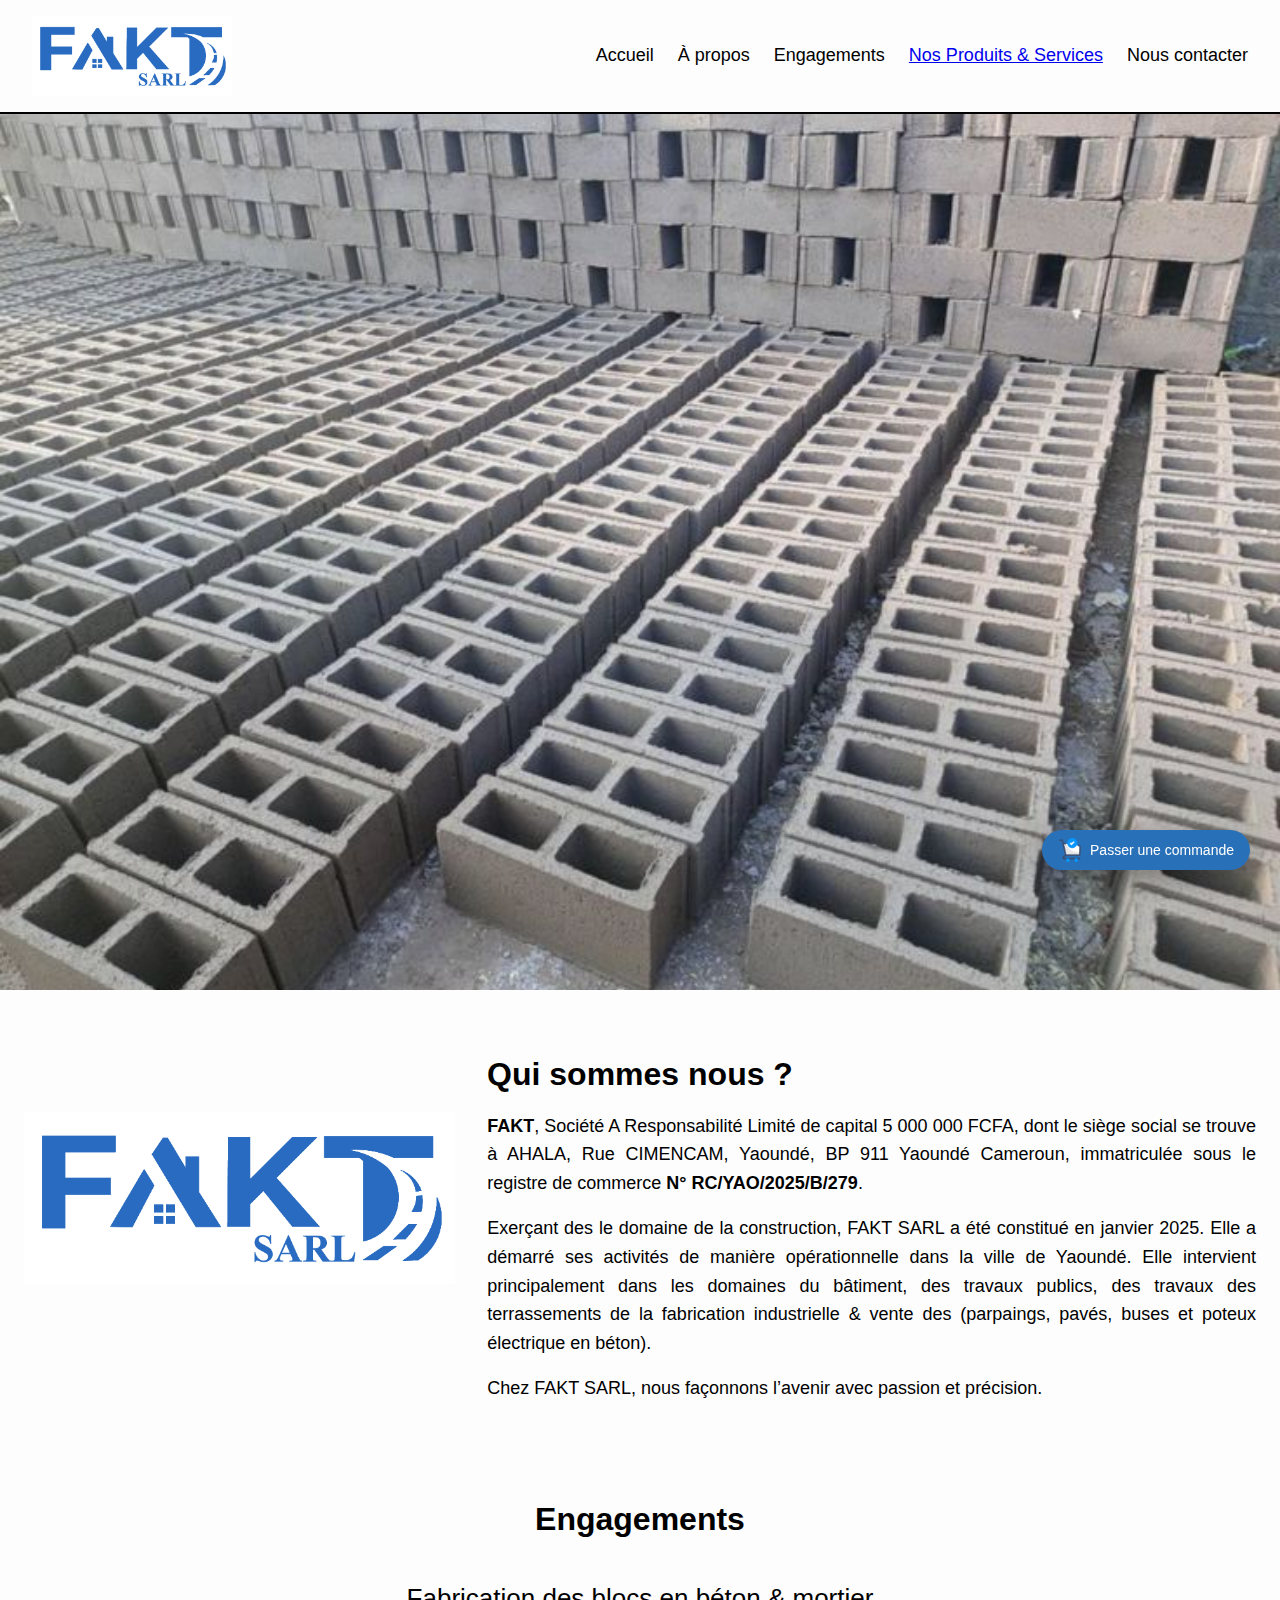
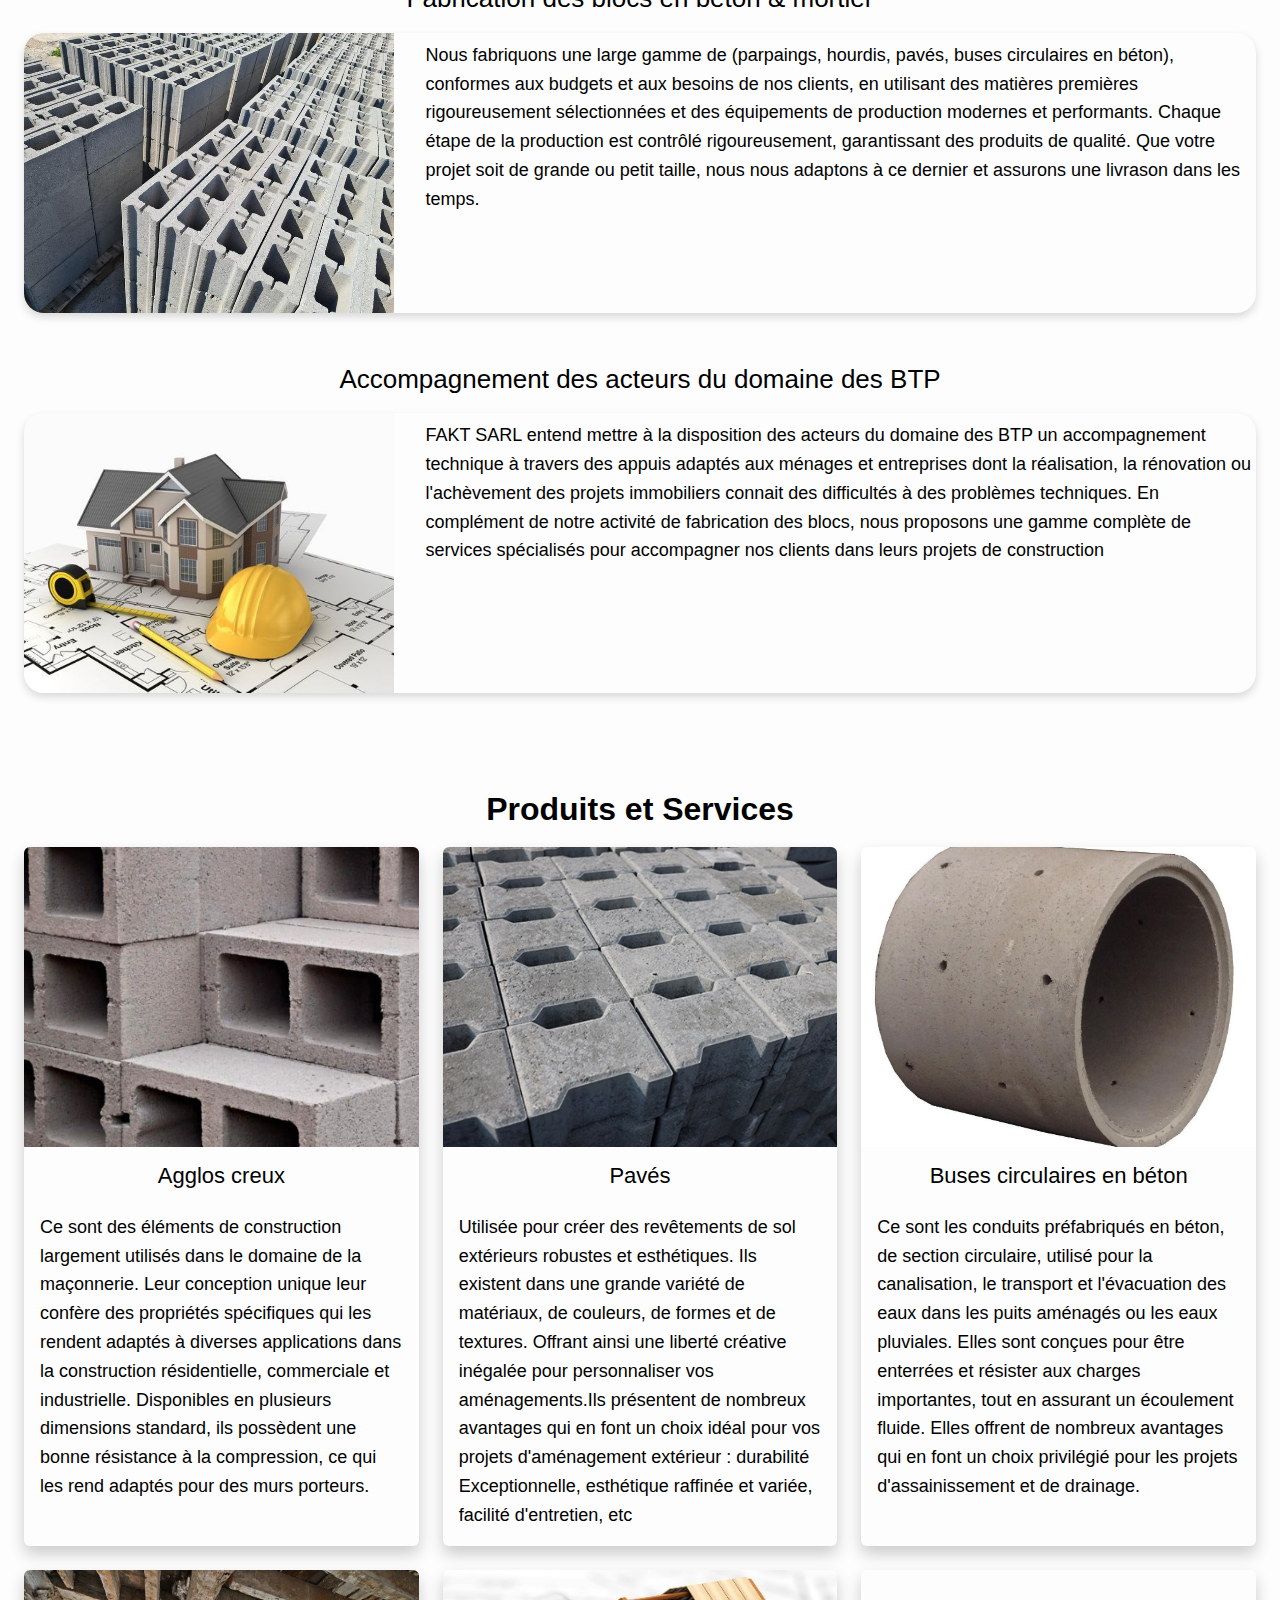
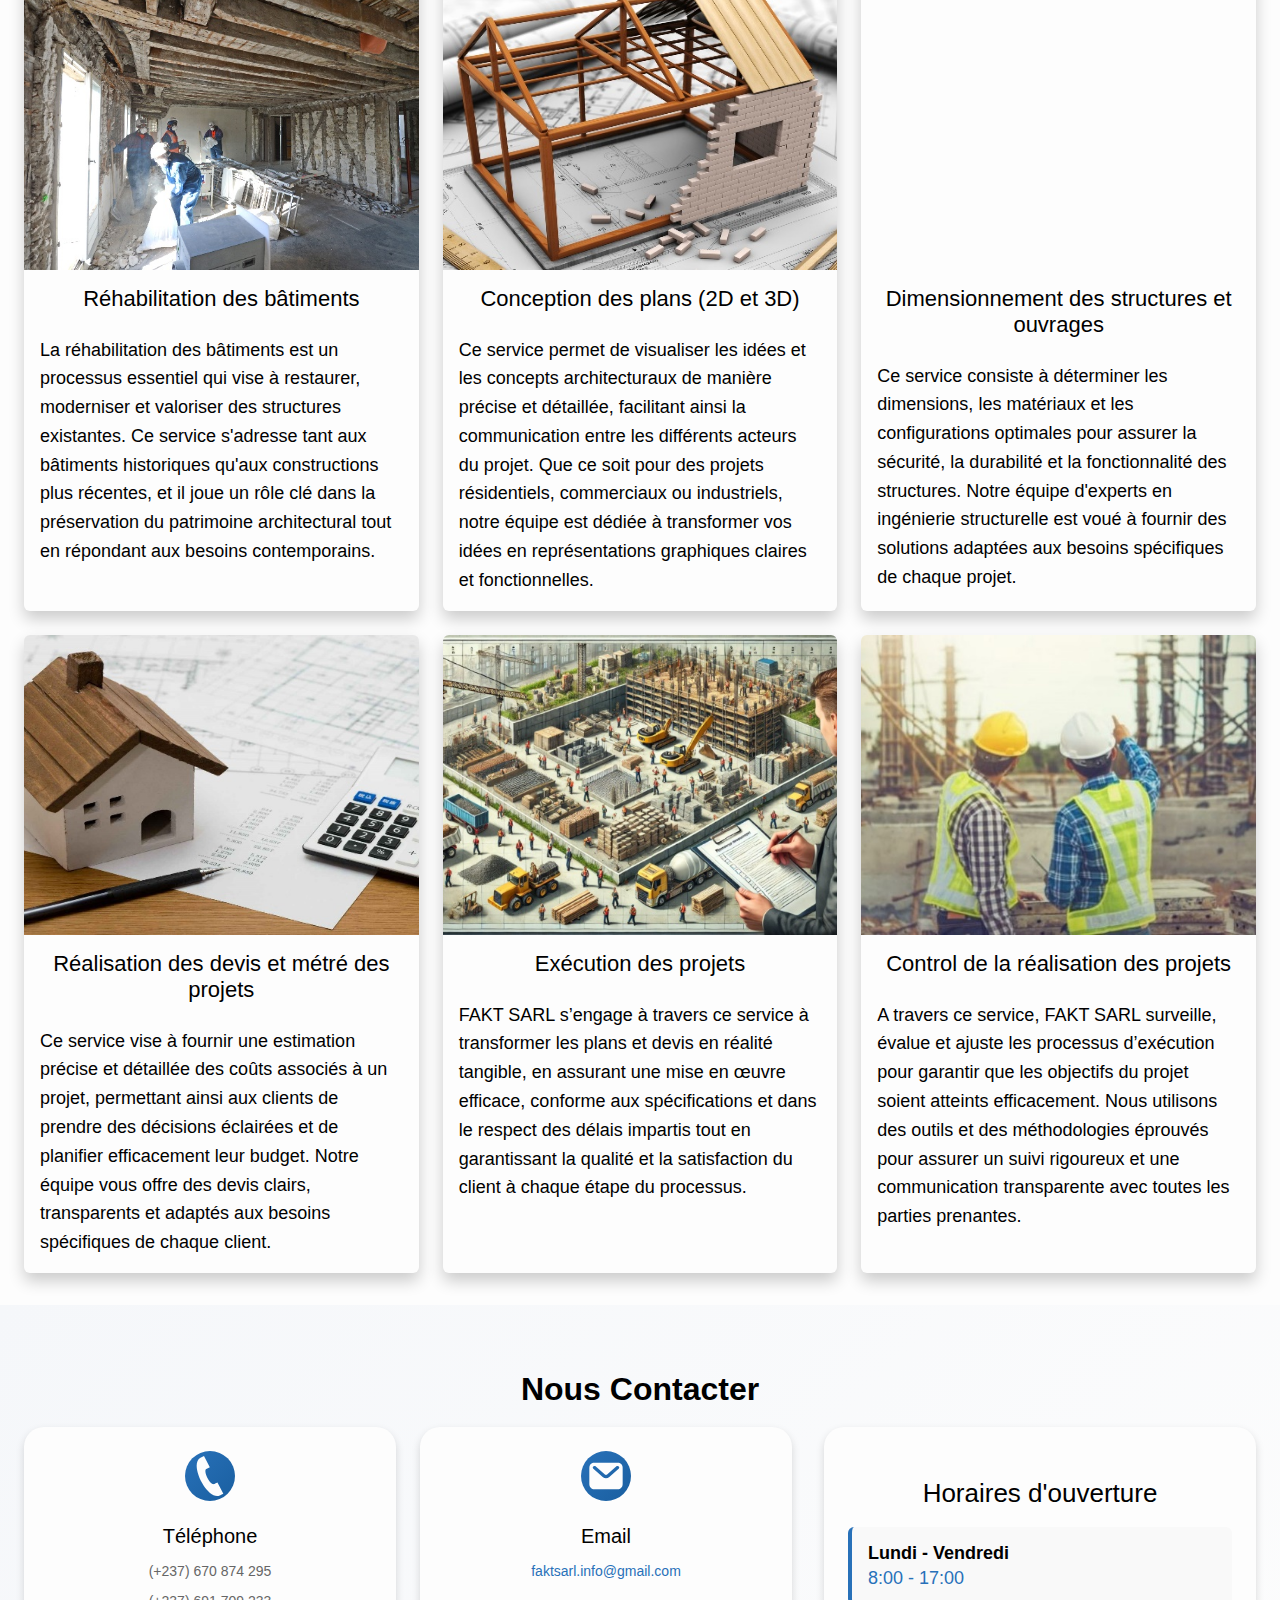
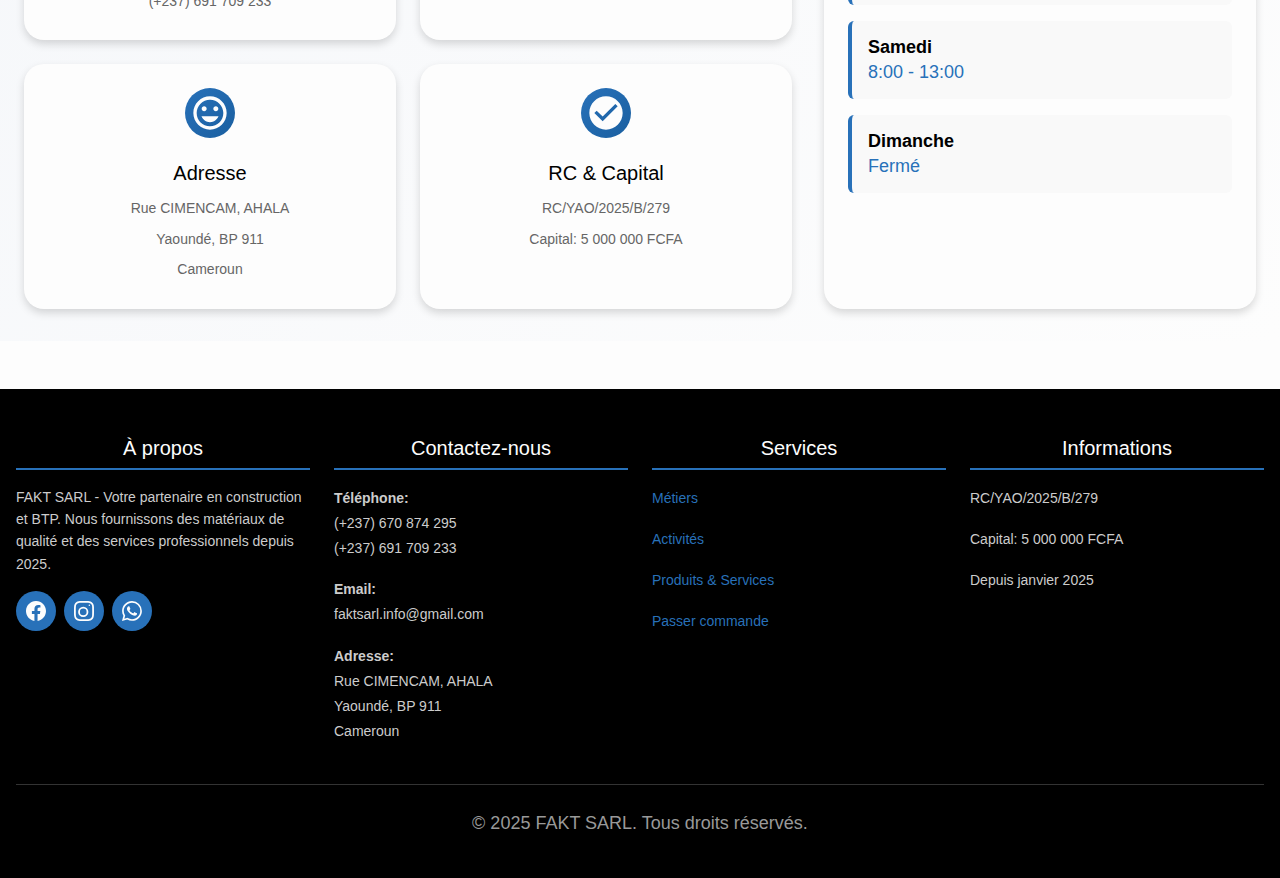
<file: index.html>
<!DOCTYPE html>
<html lang="fr">
<head>
    <meta charset="UTF-8">
    <meta name="viewport" content="width=device-width, initial-scale=1.0">
    <meta name="description" content="FAKT SARL - Expert en construction, BTP, fabrication de blocs béton et services de conseil technique à Yaoundé, Cameroun.">
    <meta name="keywords" content="FAKT SARL, construction, BTP, parpaings, béton, blocs béton, Yaoundé, Cameroun">
    <meta name="author" content="FAKT SARL">
    <meta name="robots" content="index, follow">
    <meta name="language" content="French">
    
    <!-- Open Graph Meta Tags (Réseaux Sociaux) -->
    <meta property="og:type" content="website">
    <meta property="og:title" content="FAKT SARL - Construction & BTP">
    <meta property="og:description" content="Votre partenaire de confiance en construction, fabrication de blocs béton et services BTP depuis 2025.">
    <meta property="og:url" content="https://www.faktsarl.cm">
    <meta property="og:image" content="image/logo.png">
    <meta property="og:site_name" content="FAKT SARL">
    
    <!-- Twitter Card Meta Tags -->
    <meta name="twitter:card" content="summary_large_image">
    <meta name="twitter:title" content="FAKT SARL - Construction & BTP">
    <meta name="twitter:description" content="Expert en construction, BTP et fabrication de blocs béton au Cameroun.">
    <meta name="twitter:image" content="image/logo.png">
    
    <!-- Canonical URL -->
    <link rel="canonical" href="https://www.faktsarl.cm">
    
    <!-- Favicon -->
    <link rel="icon" type="image/png" href="image/logo.png">
    <link rel="apple-touch-icon" href="image/logo.png">
    
    <!-- Theme Color -->
    <meta name="theme-color" content="#2871b9">

    <link rel="stylesheet" href="css/style-responsive.css">
    <title>FAKT SARL - Construction & BTP Yaoundé</title>

    <script defer src="js/script.js"></script>
</head>
<body>
    <!--header-->
    <header>
        <a href="index.html" class="logo-link">
            <img src="image/logo.png" alt="logo" loading="lazy" decoding="async" width="200" height="60" class="logo">
        </a>
        <div class="header-contain">
            <div class="contact-header">
                <div class="contact-phone">
                    <div class="svg-div">
                        <svg xmlns="http://www.w3.org/2000/svg" fill="currentColor" width="24" height="24" viewBox="0 0 24 24">
                            <path fill-rule="evenodd" clip-rule="evenodd" d="M20 22.621l-3.521-6.795c-.008.004-1.974.97-2.064 1.011-2.24 1.086-6.799-7.82-4.609-8.994l2.083-1.026-3.493-6.817-2.106 1.039c-7.202 3.755 4.233 25.982 11.6 22.615.121-.055 2.102-1.029 2.11-1.033z"/>
                        </svg>
                    </div>
                    <p>(+237) 670 874 295/691 709 233</p>
                </div>
                <div class="contact-mail">
                    <div class="svg-div">
                        <svg viewBox="0 0 24 24" width="24" height="24" fill="currentColor" xmlns="http://www.w3.org/2000/svg">
                            <path fill-rule="evenodd" clip-rule="evenodd" d="M5.96802 4H18.032C18.4706 3.99999 18.8491 3.99998 19.1624 4.02135C19.4922 4.04386 19.8221 4.09336 20.1481 4.22836C20.8831 4.53284 21.4672 5.11687 21.7716 5.85195C21.9066 6.17788 21.9561 6.50779 21.9787 6.83762C22 7.15088 22 7.52936 22 7.96801V16.032C22 16.4706 22 16.8491 21.9787 17.1624C21.9561 17.4922 21.9066 17.8221 21.7716 18.1481C21.4672 18.8831 20.8831 19.4672 20.1481 19.7716C19.8221 19.9066 19.4922 19.9561 19.1624 19.9787C18.8491 20 18.4706 20 18.032 20H5.96801C5.52936 20 5.15088 20 4.83762 19.9787C4.50779 19.9561 4.17788 19.9066 3.85195 19.7716C3.11687 19.4672 2.53284 18.8831 2.22836 18.1481C2.09336 17.8221 2.04386 17.4922 2.02135 17.1624C1.99998 16.8491 1.99999 16.4706 2 16.032V7.96802C1.99999 7.52937 1.99998 7.15088 2.02135 6.83762C2.04386 6.50779 2.09336 6.17788 2.22836 5.85195C2.53284 5.11687 3.11687 4.53284 3.85195 4.22836C4.17788 4.09336 4.50779 4.04386 4.83762 4.02135C5.15088 3.99998 5.52937 3.99999 5.96802 4ZM4.31745 6.27777C4.68114 5.86214 5.3129 5.82002 5.72854 6.1837L11.3415 11.095C11.7185 11.4249 12.2815 11.4249 12.6585 11.095L18.2715 6.1837C18.6871 5.82002 19.3189 5.86214 19.6825 6.27777C20.0462 6.69341 20.0041 7.32517 19.5885 7.68885L13.9755 12.6002C12.8444 13.5899 11.1556 13.5899 10.0245 12.6002L4.41153 7.68885C3.99589 7.32517 3.95377 6.69341 4.31745 6.27777Z"/>
                        </svg>
                    </div>
                    <p>faktsarl.info@gmail.com</p>
                </div>
            </div>
            <div class="header-nav" id="header-nav">
                <a href="#hero" class="nav-link">Accueil</a>
                <a href="#about" class="nav-link">À propos</a>
                <a href="#engagement" class="nav-link">Engagements</a>
                <div class="nav-dropdown">
                    <a href="./produits-services.html" class="nav-link nav-dropdown-toggle">Nos Produits & Services</a>
                    <div class="nav-dropdown-menu">
                        <a href="./produits-services.html#trade" class="dropdown-link">Métiers</a>
                        <a href="./produits-services.html#activitie" class="dropdown-link">Activités</a>
                        <a href="./produits-services.html#products-services" class="dropdown-link">Produits et services</a>
                    </div>
                </div>
                <a href="#contact" class="nav-link">Nous contacter</a>
            </div>
        </div>
        <!-- Menu Burger Mobile -->
        <button class="burger-menu" id="burger-menu" aria-label="Menu">
            <span></span>
            <span></span>
            <span></span>
        </button>
    </header>

    <!-- Mobile Menu Modal -->
    <nav class="mobile-menu" id="mobile-menu">
        <div class="mobile-menu-content">
            <button class="close-menu" id="close-menu">
                <svg xmlns="http://www.w3.org/2000/svg" width="24" height="24" fill="currentColor" viewBox="0 0 24 24">
                    <path d="M19 6.41L17.59 5 12 10.59 6.41 5 5 6.41 10.59 12 5 17.59 6.41 19 12 13.41 17.59 19 19 17.59 13.41 12z"/>
                </svg>
            </button>
            <a href="#hero" class="mobile-nav-link">Accueil</a>
            <a href="#about" class="mobile-nav-link">À propos</a>
            <a href="#engagement" class="mobile-nav-link">Engagements</a>
            <button class="mobile-dropdown-toggle" id="mobile-dropdown-toggle">Nos Produits & Services</button>
            <div class="mobile-dropdown-menu" id="mobile-dropdown-menu">
                <a href="./produits-services.html#trade" class="mobile-dropdown-link">Métiers</a>
                <a href="./produits-services.html#activitie" class="mobile-dropdown-link">Activités</a>
                <a href="./produits-services.html#products-services" class="mobile-dropdown-link">Produits et services</a>
            </div>
            <a href="#contact" class="mobile-nav-link">Nous contacter</a>
        </div>
    </nav>

    <!--main-->
    <main>
        <!-- Floating Button -->
        <a href="#commande" class="fab">
            <img src="icon/commande.png" alt="Commande">
            <span>Passer une commande</span>
        </a>

        <!--hero-->
        <section class="hero" id="hero">
            <img src="image/hero-image1.jpeg" class="hero-img active">
            <img src="image/hero-image2.jpeg" class="hero-img">
            <img src="image/hero-image3.jpeg" class="hero-img">
            <img src="image/hero-image4.jpeg" class="hero-img">
        </section>

        <!--a propos-->
        <section class="about" id="about">
            <h1>Qui sommes nous ?</h1>
            <div class="about-contain">
                <img src="image/logo.png" alt="Logo" loading="lazy" decoding="async" width="1000" height="100">
                <div class="text-about">
                    <p><b>FAKT</b>, Société A Responsabilité Limité de capital 5 000 000 FCFA, dont le siège social se trouve à AHALA, Rue CIMENCAM, Yaoundé, BP 911 Yaoundé Cameroun, immatriculée sous le registre de commerce <b>N° RC/YAO/2025/B/279</b>.</p>
                    <p>Exerçant des le domaine de la construction, FAKT SARL a été constitué en janvier 2025. Elle a démarré ses activités de manière opérationnelle dans la ville de Yaoundé. Elle intervient principalement dans les domaines du bâtiment, des travaux publics, des travaux des terrassements de la fabrication industrielle & vente des (parpaings, pavés, buses et poteux électrique en béton).</p>
                    <p>Chez FAKT SARL, nous façonnons l’avenir avec passion et précision.</p>
                </div>
            </div>
        </section>

        <!--engagement-->
        <section class="commitment" id="engagement">
            <h1>Engagements</h1>
            <div class="commitment-contain">
                <div>
                    <h2>Fabrication des blocs en béton & mortier</h2>
                    <div class="commitment-card">
                        <div class="image-contain">
                            <img src="image/img1.jpg" alt="Image" loading="lazy" decoding="async" width="500" height="200">
                        </div>
                        <p>Nous fabriquons une large gamme de (parpaings, hourdis, pavés, buses circulaires en béton), conformes aux budgets et aux besoins de nos clients, en utilisant des matières premières rigoureusement sélectionnées et des équipements de production modernes et performants. Chaque étape de la production est contrôlé rigoureusement, garantissant des produits de qualité. Que votre projet soit de grande ou petit taille, nous nous adaptons à ce dernier et assurons une livrason dans les temps.</p>
                    </div>
                </div>
                <div>
                    <h2>Accompagnement des acteurs du domaine des BTP</h2>
                    <div class="commitment-card">
                        <div class="image-contain">
                            <img src="image/img2.jpg" alt="Image" loading="lazy" decoding="async" width="500" height="500">
                        </div>
                        <p>FAKT SARL entend mettre à la disposition des acteurs du domaine des BTP un accompagnement technique à travers des appuis adaptés aux ménages et entreprises dont la réalisation, la rénovation ou l'achèvement des projets immobiliers connait des difficultés à des problèmes techniques. En complément de notre activité de fabrication des blocs, nous proposons une gamme complète de services spécialisés pour accompagner nos clients dans leurs projets de construction</p>
                    </div>
                </div>
            </div>
        </section>
        <section class="products-services" id="products-services">
            <h1>Produits et Services</h1>
            <div class="products-services-contain">
                <!--card 1-->
                <div class="products-services-card">
                    <div class="image-contain">
                        <img src="image/img7.jpg" alt="Image" loading="lazy" decoding="async" width="700" height="500">
                    </div>
                    <h3>Agglos creux</h3>
                    <p>Ce sont des éléments de construction largement utilisés dans le domaine de la maçonnerie. Leur conception unique leur confère des propriétés spécifiques qui les rendent adaptés à diverses applications dans la construction résidentielle, commerciale et industrielle. Disponibles en plusieurs dimensions standard, ils possèdent une bonne résistance à la compression, ce qui les rend adaptés pour des murs porteurs.</p>
                </div>

                <!--card 2-->
                <div class="products-services-card">
                    <div class="image-contain">
                        <img src="image/img8.jpg" alt="Image" loading="lazy" decoding="async" width="700" height="500">
                    </div>
                    <h3>Pavés</h3>
                    <p>Utilisée pour créer des revêtements de sol extérieurs robustes et esthétiques. Ils existent dans une grande variété de matériaux, de couleurs, de formes et de textures. Offrant ainsi une liberté créative inégalée pour personnaliser vos aménagements.Ils présentent de nombreux avantages qui en font un choix idéal pour vos projets d'aménagement extérieur : durabilité Exceptionnelle, esthétique raffinée et variée, facilité d'entretien, etc</p>
                </div>

                <!--card 3-->
                <div class="products-services-card">
                    <div class="image-contain">
                        <img src="image/img9.jpg" alt="Image" loading="lazy" decoding="async" width="700" height="500">
                    </div>
                    <h3>Buses circulaires en béton</h3>
                    <p>Ce sont les conduits préfabriqués en béton, de section circulaire, utilisé pour la canalisation, le transport et l'évacuation des eaux dans les puits aménagés ou les eaux pluviales. Elles sont conçues pour être enterrées et résister aux charges importantes, tout en assurant un écoulement fluide. Elles offrent de nombreux avantages qui en font un choix privilégié pour les projets d'assainissement et de drainage.</p>
                </div>

                <!--card 4-->
                <div class="products-services-card">
                    <div class="image-contain">
                        <img src="image/img10.jpg" alt="Image" loading="lazy" decoding="async" width="700" height="500">
                    </div>
                    <h3>Réhabilitation des bâtiments</h3>
                    <p>La réhabilitation des bâtiments est un processus essentiel qui vise à restaurer, moderniser et valoriser des structures existantes. Ce service s'adresse tant aux bâtiments historiques qu'aux constructions plus récentes, et il joue un rôle clé dans la préservation du patrimoine architectural tout en répondant aux besoins contemporains.</p>
                </div>

                <!--card 5-->
                <div class="products-services-card">
                    <div class="image-contain">
                        <img src="image/img11.jpg" alt="Image" loading="lazy" decoding="async" width="700" height="500">
                    </div>
                    <h3>Conception des plans (2D et 3D)</h3>
                    <p>Ce service permet de visualiser les idées et les concepts architecturaux de manière précise et détaillée, facilitant ainsi la communication entre les différents acteurs du projet. Que ce soit pour des projets résidentiels, commerciaux ou industriels, notre équipe est dédiée à transformer vos idées en représentations graphiques claires et fonctionnelles.</p>
                </div>

                <!--card 6-->
                <div class="products-services-card">
                    <div class="image-contain">
                        <img src="image/img12.jpg" alt="Image" loading="lazy" decoding="async" width="700" height="500">
                    </div>
                    <h3>Dimensionnement des structures et ouvrages</h3>
                    <p>Ce service consiste à déterminer les dimensions, les matériaux et les configurations optimales pour assurer la sécurité, la durabilité et la fonctionnalité des structures. Notre équipe d'experts en ingénierie structurelle est voué à fournir des solutions adaptées aux besoins spécifiques de chaque projet.</p>
                </div>

                <!--card 7-->
                <div class="products-services-card">
                    <div class="image-contain">
                        <img src="image/img13.jpg" alt="Image" loading="lazy" decoding="async" width="700" height="500">
                    </div>
                    <h3>Réalisation des devis et métré des projets</h3>
                    <p>Ce service vise à fournir une estimation précise et détaillée des coûts associés à un projet, permettant ainsi aux clients de prendre des décisions éclairées et de planifier efficacement leur budget. Notre équipe vous offre des devis clairs, transparents et adaptés aux besoins spécifiques de chaque client.</p>
                </div>

                <!--card 8-->
                <div class="products-services-card">
                    <div class="image-contain">
                        <img src="image/img14.jpg" alt="Image" loading="lazy" decoding="async" width="700" height="500">
                    </div>
                    <h3>Exécution des projets</h3>
                    <p>FAKT SARL s’engage à travers ce service à transformer les plans et devis en réalité tangible, en assurant une mise en œuvre efficace, conforme aux spécifications et dans le respect des délais impartis tout en garantissant la qualité et la satisfaction du client à chaque étape du processus.</p>
                </div>

                <!--card 9-->
                <div class="products-services-card">
                    <div class="image-contain">
                        <img src="image/img15.jpg" alt="Image" loading="lazy" decoding="async" width="700" height="500">
                    </div>
                    <h3>Control de la réalisation des projets</h3>
                    <p>A travers ce service, FAKT SARL surveille, évalue et ajuste les processus d’exécution pour garantir que les objectifs du projet soient atteints efficacement. Nous utilisons des outils et des méthodologies éprouvés pour assurer un suivi rigoureux et une communication transparente avec toutes les parties prenantes.</p>
                </div>
            </div>
        </section>

        <!--contact section-->
        <section class="contact" id="contact">
            <h1>Nous Contacter</h1>
            <div class="contact-container">
                <div class="contact-info">
                    <div class="info-card">
                        <div class="info-icon">
                            <svg xmlns="http://www.w3.org/2000/svg" fill="currentColor" width="40" height="40" viewBox="0 0 24 24">
                                <path fill-rule="evenodd" clip-rule="evenodd" d="M20 22.621l-3.521-6.795c-.008.004-1.974.97-2.064 1.011-2.24 1.086-6.799-7.82-4.609-8.994l2.083-1.026-3.493-6.817-2.106 1.039c-7.202 3.755 4.233 25.982 11.6 22.615.121-.055 2.102-1.029 2.11-1.033z"/>
                            </svg>
                        </div>
                        <h3>Téléphone</h3>
                        <p>(+237) 670 874 295</p>
                        <p>(+237) 691 709 233</p>
                    </div>

                    <div class="info-card">
                        <div class="info-icon">
                            <svg xmlns="http://www.w3.org/2000/svg" fill="currentColor" width="40" height="40" viewBox="0 0 24 24">
                                <path fill-rule="evenodd" clip-rule="evenodd" d="M5.96802 4H18.032C18.4706 3.99999 18.8491 3.99998 19.1624 4.02135C19.4922 4.04386 19.8221 4.09336 20.1481 4.22836C20.8831 4.53284 21.4672 5.11687 21.7716 5.85195C21.9066 6.17788 21.9561 6.50779 21.9787 6.83762C22 7.15088 22 7.52936 22 7.96801V16.032C22 16.4706 22 16.8491 21.9787 17.1624C21.9561 17.4922 21.9066 17.8221 21.7716 18.1481C21.4672 18.8831 20.8831 19.4672 20.1481 19.7716C19.8221 19.9066 19.4922 19.9561 19.1624 19.9787C18.8491 20 18.4706 20 18.032 20H5.96801C5.52936 20 5.15088 20 4.83762 19.9787C4.50779 19.9561 4.17788 19.9066 3.85195 19.7716C3.11687 19.4672 2.53284 18.8831 2.22836 18.1481C2.09336 17.8221 2.04386 17.4922 2.02135 17.1624C1.99998 16.8491 1.99999 16.4706 2 16.032V7.96802C1.99999 7.52937 1.99998 7.15088 2.02135 6.83762C2.04386 6.50779 2.09336 6.17788 2.22836 5.85195C2.53284 5.11687 3.11687 4.53284 3.85195 4.22836C4.17788 4.09336 4.50779 4.04386 4.83762 4.02135C5.15088 3.99998 5.52937 3.99999 5.96802 4ZM4.31745 6.27777C4.68114 5.86214 5.3129 5.82002 5.72854 6.1837L11.3415 11.095C11.7185 11.4249 12.2815 11.4249 12.6585 11.095L18.2715 6.1837C18.6871 5.82002 19.3189 5.86214 19.6825 6.27777C20.0462 6.69341 20.0041 7.32517 19.5885 7.68885L13.9755 12.6002C12.8444 13.5899 11.1556 13.5899 10.0245 12.6002L4.41153 7.68885C3.99589 7.32517 3.95377 6.69341 4.31745 6.27777Z"/>
                            </svg>
                        </div>
                        <h3>Email</h3>
                        <p><a href="mailto:faktsarl.info@gmail.com">faktsarl.info@gmail.com</a></p>
                    </div>

                    <div class="info-card">
                        <div class="info-icon">
                            <svg xmlns="http://www.w3.org/2000/svg" fill="currentColor" width="40" height="40" viewBox="0 0 24 24">
                                <path d="M12 2C6.48 2 2 6.48 2 12s4.48 10 10 10 10-4.48 10-10S17.52 2 12 2zm0 18c-4.41 0-8-3.59-8-8s3.59-8 8-8 8 3.59 8 8-3.59 8-8 8zm3.5-9c.83 0 1.5-.67 1.5-1.5S16.33 8 15.5 8 14 8.67 14 9.5s.67 1.5 1.5 1.5zm-7 0c.83 0 1.5-.67 1.5-1.5S9.33 8 8.5 8 7 8.67 7 9.5 7.67 11 8.5 11zm3.5 6.5c2.33 0 4.31-1.46 5.11-3.5H6.89c.8 2.04 2.78 3.5 5.11 3.5z"/>
                            </svg>
                        </div>
                        <h3>Adresse</h3>
                        <p>Rue CIMENCAM, AHALA</p>
                        <p>Yaoundé, BP 911</p>
                        <p>Cameroun</p>
                    </div>

                    <div class="info-card">
                        <div class="info-icon">
                            <svg xmlns="http://www.w3.org/2000/svg" fill="currentColor" width="40" height="40" viewBox="0 0 24 24">
                                <path d="M12 2C6.48 2 2 6.48 2 12s4.48 10 10 10 10-4.48 10-10S17.52 2 12 2zm-2 15l-5-5 1.41-1.41L10 14.17l7.59-7.59L19 8l-9 9z"/>
                            </svg>
                        </div>
                        <h3>RC & Capital</h3>
                        <p>RC/YAO/2025/B/279</p>
                        <p>Capital: 5 000 000 FCFA</p>
                    </div>
                </div>

                <div class="contact-hours">
                    <h2>Horaires d'ouverture</h2>
                    <div class="hours-list">
                        <div class="hour-item">
                            <span class="day">Lundi - Vendredi</span>
                            <span class="time">8:00 - 17:00</span>
                        </div>
                        <div class="hour-item">
                            <span class="day">Samedi</span>
                            <span class="time">8:00 - 13:00</span>
                        </div>
                        <div class="hour-item">
                            <span class="day">Dimanche</span>
                            <span class="time">Fermé</span>
                        </div>
                    </div>
                </div>
            </div>
        </section>
    </main>

    <!--footer-->
    <footer>
        <div class="footer-container">
            <div class="footer-section">
                <h3>À propos</h3>
                <p>FAKT SARL - Votre partenaire en construction et BTP. Nous fournissons des matériaux de qualité et des services professionnels depuis 2025.</p>
                <div class="social-links">
                    <a href="#" aria-label="Facebook">
                        <svg xmlns="http://www.w3.org/2000/svg" width="20" height="20" fill="currentColor" viewBox="0 0 16 16">
                            <path d="M16 8.049c0-4.446-3.582-8.05-8-8.05C3.58 0-.002 3.603-.002 8.05c0 4.017 2.926 7.347 6.75 7.951v-5.625h-2.03V8.05H6.75V6.275c0-2.017 1.195-3.131 3.022-3.131.876 0 1.791.166 1.791.166v1.98h-1.009c-.993 0-1.303.621-1.303 1.258v1.51h2.218l-.354 2.326H9.25V16c3.824-.604 6.75-3.934 6.75-7.951z"/>
                        </svg>
                    </a>
                    <a href="#" aria-label="Instagram">
                        <svg xmlns="http://www.w3.org/2000/svg" width="20" height="20" fill="currentColor" viewBox="0 0 16 16">
                            <path d="M8 0C5.829 0 5.556.01 4.703.048 3.85.088 3.269.222 2.76.42a3.917 3.917 0 0 0-1.417.923A3.927 3.927 0 0 0 .42 2.76C.222 3.268.087 3.85.048 4.7.01 5.555 0 5.827 0 8.001c0 2.172.01 2.444.048 3.297.04.852.174 1.433.372 1.942.205.526.478.972.923 1.417.444.445.89.719 1.416.923.51.198 1.09.333 1.942.372C5.555 15.99 5.827 16 8 16s2.444-.01 3.298-.048c.851-.04 1.434-.174 1.943-.372a3.916 3.916 0 0 0 1.416-.923c.445-.445.718-.891.923-1.417.197-.509.332-1.09.372-1.942C15.99 10.445 16 10.173 16 8s-.01-2.445-.048-3.299c-.04-.851-.175-1.433-.372-1.941a3.926 3.926 0 0 0-.923-1.417A3.911 3.911 0 0 0 13.24.42c-.51-.198-1.092-.333-1.943-.372C10.443.01 10.172 0 7.998 0h.003zm-.717 1.442h.718c2.136 0 2.389.007 3.232.046.78.035 1.204.166 1.486.275.373.145.64.319.92.599.28.28.453.546.598.92.11.281.24.705.275 1.485.039.843.047 1.096.047 3.231s-.008 2.389-.047 3.232c-.035.78-.166 1.203-.275 1.485a2.47 2.47 0 0 1-.599.919c-.28.28-.546.453-.92.598-.28.11-.704.24-1.485.276-.843.038-1.096.047-3.232.047s-2.39-.009-3.233-.047c-.78-.036-1.203-.166-1.485-.276a2.478 2.478 0 0 1-.92-.598 2.48 2.48 0 0 1-.6-.92c-.109-.281-.24-.705-.275-1.485-.038-.843-.046-1.096-.046-3.233 0-2.136.008-2.388.046-3.231.036-.78.166-1.204.276-1.486.145-.373.319-.64.599-.92.28-.28.546-.453.92-.598.282-.11.705-.24 1.486-.275.738-.034 1.024-.044 2.515-.045v.002zm4.988 1.328a.596.596 0 1 0 0 1.192.596.596 0 0 0 0-1.192zm-4.871 1.833a4.102 4.102 0 1 0 0 8.204 4.102 4.102 0 0 0 0-8.204zm0 1.442a2.66 2.66 0 1 1 0 5.324 2.66 2.66 0 0 1 0-5.324z"/>
                        </svg>
                    </a>
                    <a href="#" aria-label="WhatsApp">
                        <svg xmlns="http://www.w3.org/2000/svg" width="20" height="20" fill="currentColor" viewBox="0 0 16 16">
                            <path d="M13.601 2.326A7.854 7.854 0 0 0 7.994 0C3.627 0 .068 3.558.064 7.926c0 1.399.366 2.76 1.057 3.965L0 16l4.204-1.102a7.933 7.933 0 0 0 3.79.965h.004c4.368 0 7.926-3.558 7.93-7.93A7.898 7.898 0 0 0 13.6 2.326zM7.994 14.521a6.573 6.573 0 0 1-3.356-.92l-.24-.144-2.494.654.666-2.433-.156-.251a6.56 6.56 0 0 1-1.007-3.505c0-3.626 2.957-6.584 6.591-6.584a6.56 6.56 0 0 1 4.66 1.931 6.557 6.557 0 0 1 1.928 4.66c-.004 3.639-2.961 6.592-6.592 6.592zm3.615-4.934c-.197-.099-1.17-.578-1.353-.646-.182-.065-.315-.099-.445.099-.133.197-.513.646-.627.775-.114.133-.232.148-.43.05-.197-.1-.836-.309-1.592-.985-.59-.525-.985-1.175-1.103-1.372-.112-.198-.011-.304.085-.403.087-.088.197-.232.296-.348.1-.116.133-.197.198-.328.065-.13.034-.248-.015-.348-.05-.099-.445-1.076-.612-1.47-.16-.389-.323-.335-.445-.34-.114-.007-.247-.007-.38-.007a.729.729 0 0 0-.529.247c-.182.198-.691.677-.691 1.654 0 .977.71 1.916.81 2.049.098.133 1.394 2.132 3.383 2.992.47.205.84.326 1.129.418.475.152.904.129 1.246.08.38-.058 1.171-.48 1.338-.943.164-.464.164-.86.114-.943-.049-.084-.182-.133-.38-.232z"/>
                        </svg>
                    </a>
                </div>
            </div>

            <div class="footer-section">
                <h3>Contactez-nous</h3>
                <ul class="footer-list">
                    <li>
                        <strong>Téléphone:</strong><br>
                        (+237) 670 874 295<br>
                        (+237) 691 709 233
                    </li>
                    <li>
                        <strong>Email:</strong><br>
                        faktsarl.info@gmail.com
                    </li>
                    <li>
                        <strong>Adresse:</strong><br>
                        Rue CIMENCAM, AHALA<br>
                        Yaoundé, BP 911<br>
                        Cameroun
                    </li>
                </ul>
            </div>

            <div class="footer-section">
                <h3>Services</h3>
                <ul class="footer-list">
                    <li><a href="./produits-services.html#trade">Métiers</a></li>
                    <li><a href="./produits-services.html#activitie">Activités</a></li>
                    <li><a href="./produits-services.html#products-services">Produits & Services</a></li>
                    <li><a href="#commande">Passer commande</a></li>
                </ul>
            </div>

            <div class="footer-section">
                <h3>Informations</h3>
                <ul class="footer-list">
                    <li>RC/YAO/2025/B/279</li>
                    <li>Capital: 5 000 000 FCFA</li>
                    <li>Depuis janvier 2025</li>
                </ul>
            </div>
        </div>

        <div class="footer-bottom">
            <p>&copy; 2025 FAKT SARL. Tous droits réservés.</p>
        </div>
    </footer>
</body>
</html>
</file>
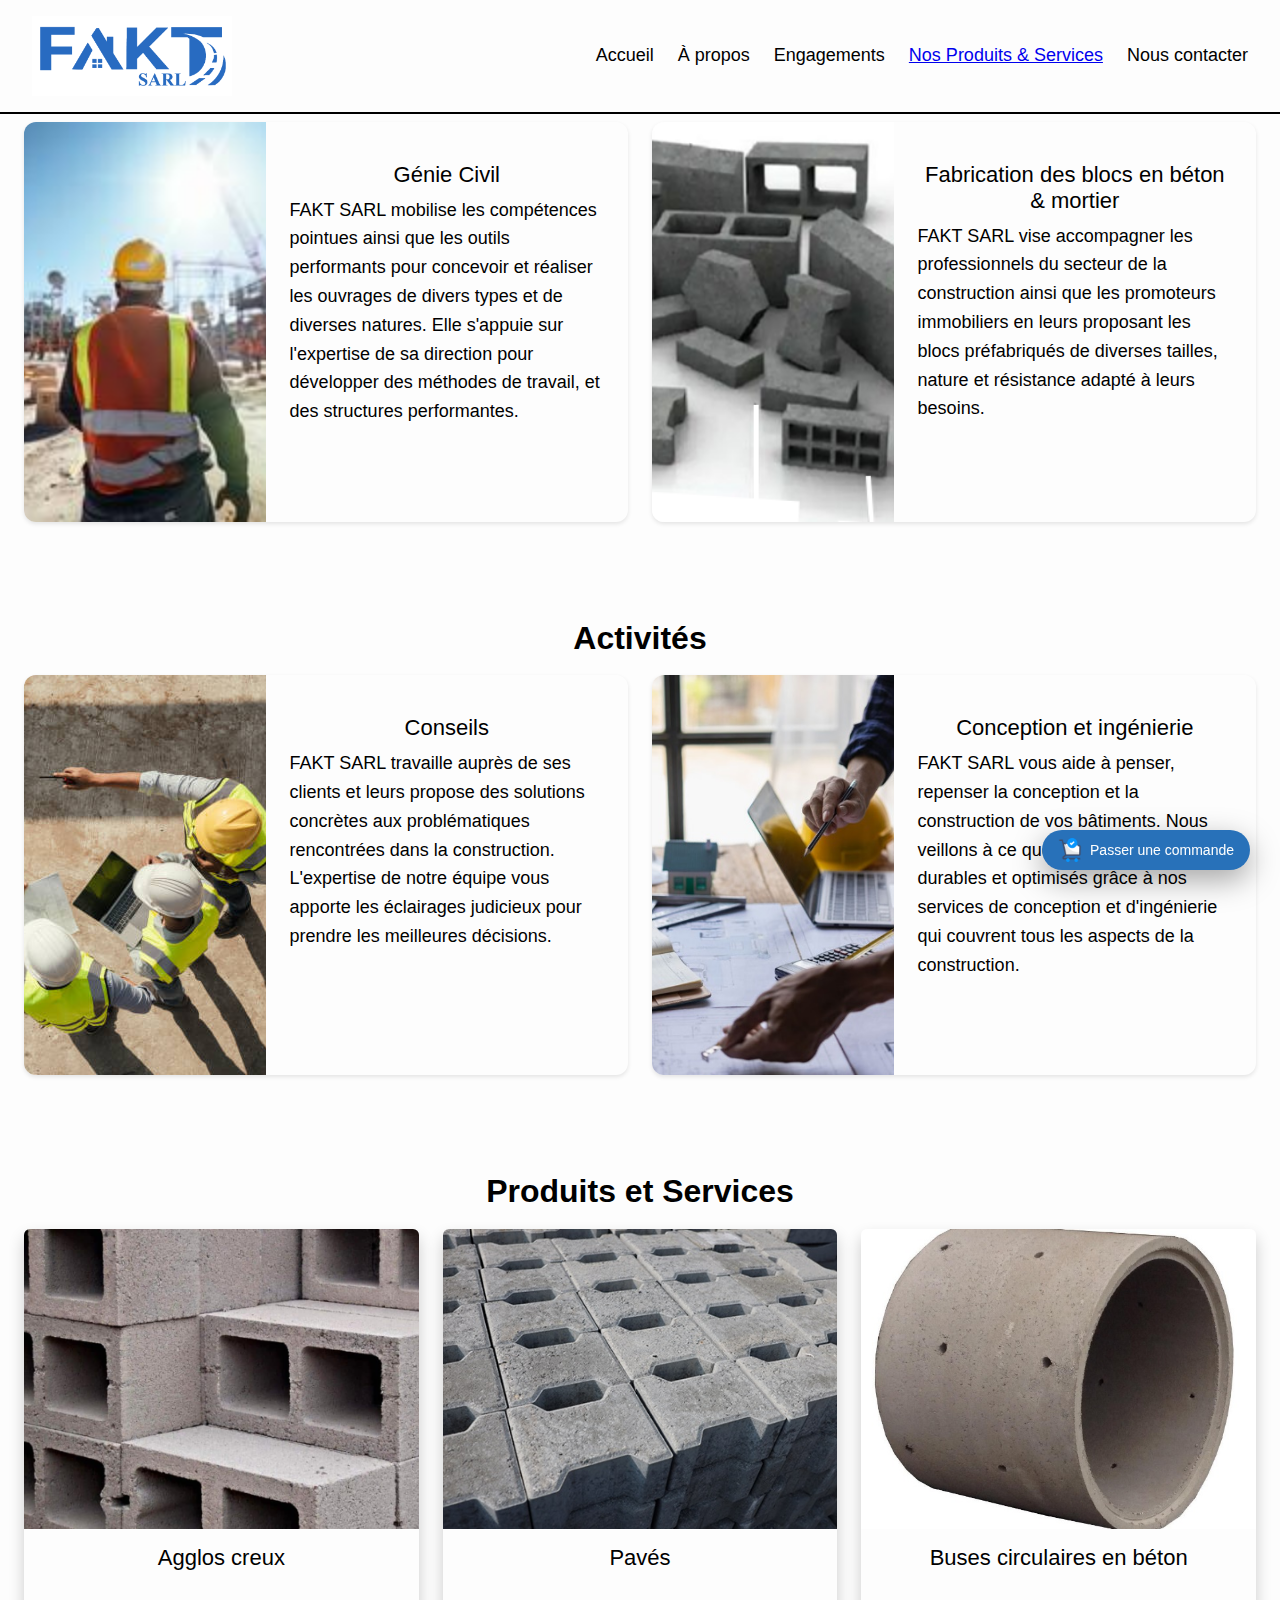
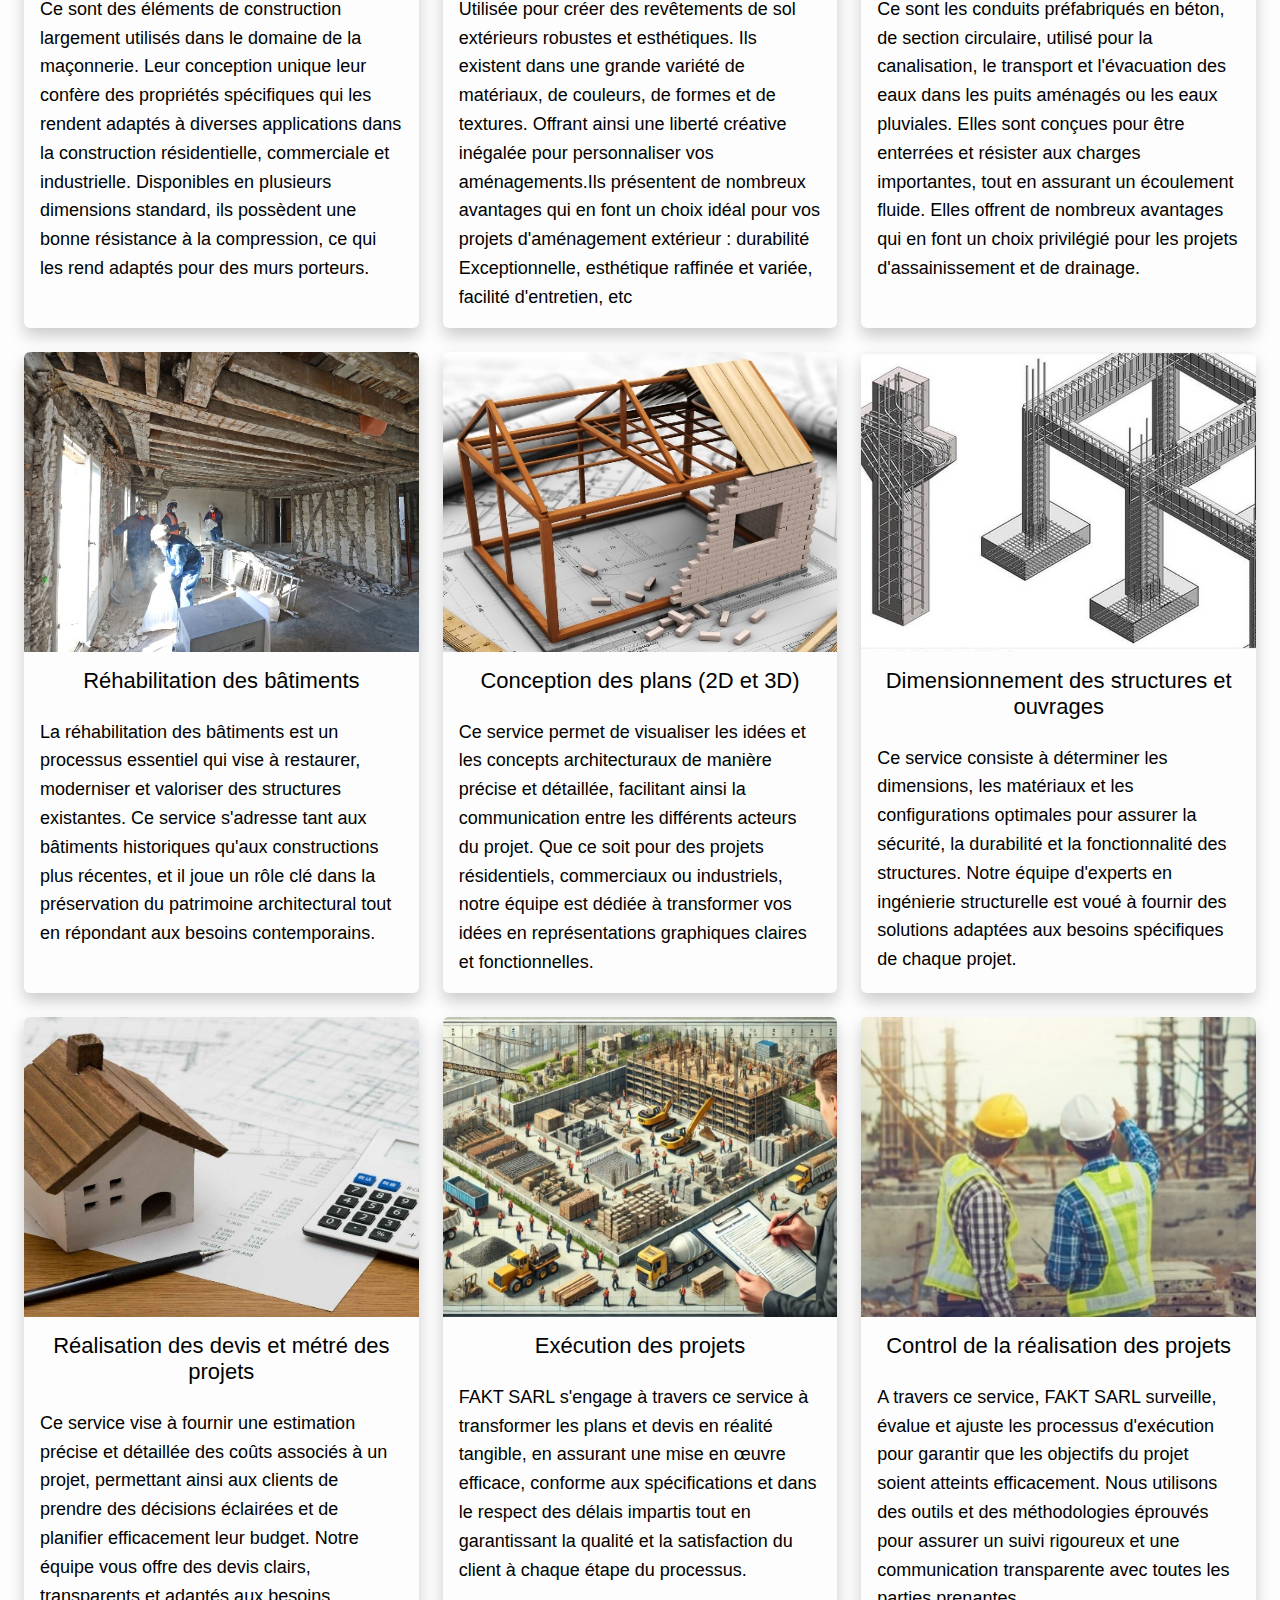
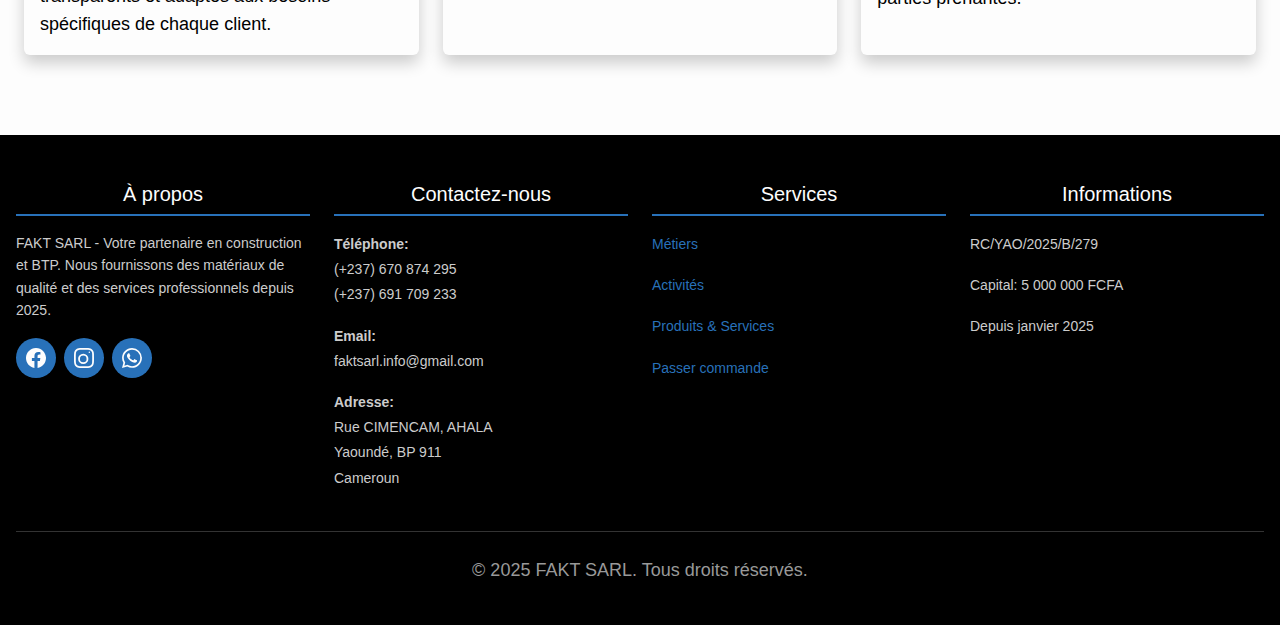
<file: produits-services.html>
<!DOCTYPE html>
<html lang="fr">
<head>
    <meta charset="UTF-8">
    <meta name="viewport" content="width=device-width, initial-scale=1.0">
    <meta name="description" content="FAKT SARL - Nos Produits et Services - Construction, BTP, fabrication de blocs béton et services de conseil technique.">
    <meta name="keywords" content="FAKT SARL, produits, services, blocs béton, parpaings, pavés, buses, Yaoundé, Cameroun">
    <meta name="author" content="FAKT SARL">
    <meta name="robots" content="index, follow">
    
    <!-- Canonical URL -->
    <link rel="canonical" href="https://www.faktsarl.cm/produits-services.html">
    
    <!-- Favicon -->
    <link rel="icon" type="image/png" href="image/logo.png">
    <link rel="apple-touch-icon" href="image/logo.png">
    
    <!-- Theme Color -->
    <meta name="theme-color" content="#2871b9">

    <link rel="stylesheet" href="css/style-responsive.css">
    <title>Nos Produits et Services - FAKT SARL</title>

    <script defer src="js/script.js"></script>
</head>
<body>
    <!--header-->
    <header>
        <a href="./index.html" class="logo-link">
            <img src="image/logo.png" alt="logo" loading="lazy" decoding="async" width="200" height="60" class="logo">
        </a>
        <div class="header-contain">
            <div class="contact-header">
                <div class="contact-phone">
                    <div class="svg-div">
                        <svg xmlns="http://www.w3.org/2000/svg" fill="currentColor" width="24" height="24" viewBox="0 0 24 24">
                            <path fill-rule="evenodd" clip-rule="evenodd" d="M20 22.621l-3.521-6.795c-.008.004-1.974.97-2.064 1.011-2.24 1.086-6.799-7.82-4.609-8.994l2.083-1.026-3.493-6.817-2.106 1.039c-7.202 3.755 4.233 25.982 11.6 22.615.121-.055 2.102-1.029 2.11-1.033z"/>
                        </svg>
                    </div>
                    <p>(+237) 670 874 295/691 709 233</p>
                </div>
                <div class="contact-mail">
                    <div class="svg-div">
                        <svg viewBox="0 0 24 24" width="24" height="24" fill="currentColor" xmlns="http://www.w3.org/2000/svg">
                            <path fill-rule="evenodd" clip-rule="evenodd" d="M5.96802 4H18.032C18.4706 3.99999 18.8491 3.99998 19.1624 4.02135C19.4922 4.04386 19.8221 4.09336 20.1481 4.22836C20.8831 4.53284 21.4672 5.11687 21.7716 5.85195C21.9066 6.17788 21.9561 6.50779 21.9787 6.83762C22 7.15088 22 7.52936 22 7.96801V16.032C22 16.4706 22 16.8491 21.9787 17.1624C21.9561 17.4922 21.9066 17.8221 21.7716 18.1481C21.4672 18.8831 20.8831 19.4672 20.1481 19.7716C19.8221 19.9066 19.4922 19.9561 19.1624 19.9787C18.8491 20 18.4706 20 18.032 20H5.96801C5.52936 20 5.15088 20 4.83762 19.9787C4.50779 19.9561 4.17788 19.9066 3.85195 19.7716C3.11687 19.4672 2.53284 18.8831 2.22836 18.1481C2.09336 17.8221 2.04386 17.4922 2.02135 17.1624C1.99998 16.8491 1.99999 16.4706 2 16.032V7.96802C1.99999 7.52937 1.99998 7.15088 2.02135 6.83762C2.04386 6.50779 2.09336 6.17788 2.22836 5.85195C2.53284 5.11687 3.11687 4.53284 3.85195 4.22836C4.17788 4.09336 4.50779 4.04386 4.83762 4.02135C5.15088 3.99998 5.52937 3.99999 5.96802 4ZM4.31745 6.27777C4.68114 5.86214 5.3129 5.82002 5.72854 6.1837L11.3415 11.095C11.7185 11.4249 12.2815 11.4249 12.6585 11.095L18.2715 6.1837C18.6871 5.82002 19.3189 5.86214 19.6825 6.27777C20.0462 6.69341 20.0041 7.32517 19.5885 7.68885L13.9755 12.6002C12.8444 13.5899 11.1556 13.5899 10.0245 12.6002L4.41153 7.68885C3.99589 7.32517 3.95377 6.69341 4.31745 6.27777Z"/>
                        </svg>
                    </div>
                    <p>faktsarl.info@gmail.com</p>
                </div>
            </div>
            <div class="header-nav" id="header-nav">
                <a href="./index.html" class="nav-link">Accueil</a>
                <a href="./index.html#about" class="nav-link">À propos</a>
                <a href="./index.html#engagement" class="nav-link">Engagements</a>
                <div class="nav-dropdown">
                    <a href="#" class="nav-link nav-dropdown-toggle">Nos Produits & Services</a>
                    <div class="nav-dropdown-menu">
                        <a href="#trade" class="dropdown-link">Métiers</a>
                        <a href="#activitie" class="dropdown-link">Activités</a>
                        <a href="#products-services" class="dropdown-link">Produits et services</a>
                    </div>
                </div>
                <a href="./index.html#contact" class="nav-link">Nous contacter</a>
            </div>
        </div>
        <!-- Menu Burger Mobile -->
        <button class="burger-menu" id="burger-menu" aria-label="Menu">
            <span></span>
            <span></span>
            <span></span>
        </button>
    </header>

    <!-- Mobile Menu Modal -->
    <nav class="mobile-menu" id="mobile-menu">
        <div class="mobile-menu-content">
            <button class="close-menu" id="close-menu">
                <svg xmlns="http://www.w3.org/2000/svg" width="24" height="24" fill="currentColor" viewBox="0 0 24 24">
                    <path d="M19 6.41L17.59 5 12 10.59 6.41 5 5 6.41 10.59 12 5 17.59 6.41 19 12 13.41 17.59 19 19 17.59 13.41 12z"/>
                </svg>
            </button>
            <a href="./index.html" class="mobile-nav-link">Accueil</a>
            <a href="./index.html#about" class="mobile-nav-link">À propos</a>
            <button class="mobile-dropdown-toggle" id="mobile-dropdown-toggle">Nos Produits & Services</button>
            <div class="mobile-dropdown-menu" id="mobile-dropdown-menu">
                <a href="#engagement" class="mobile-dropdown-link">Engagements</a>
                <a href="#trade" class="mobile-dropdown-link">Métiers</a>
                <a href="#activitie" class="mobile-dropdown-link">Activités</a>
                <a href="#products-services" class="mobile-dropdown-link">Produits et services</a>
            </div>
            <a href="./index.html#contact" class="mobile-nav-link">Nous contacter</a>
        </div>
    </nav>

    <!--main-->
    <main>
        <!-- Floating Button -->
        <a href="#commande" class="fab">
            <img src="icon/commande.png" alt="Commande">
            <span>Passer une commande</span>
        </a>

        <!--métiers-->
        <section class="trade" id="trade">
            <h1>Métiers</h1>
            <div class="trade-contain">
                <div class="trade-card">
                    <img src="image/img3.jpg" alt="Image" loading="lazy" decoding="async" width="700" height="500">
                    <div>
                        <h3>Génie Civil</h3>
                        <p>FAKT SARL mobilise les compétences pointues ainsi que les outils performants pour concevoir et réaliser les ouvrages de divers types et de diverses natures. Elle s'appuie sur l'expertise de sa direction pour développer des méthodes de travail, et des structures performantes.</p>
                    </div>
                </div>
                <div class="trade-card">
                    <img src="image/img4.jpg" alt="Image" loading="lazy" decoding="async" width="700" height="500">
                    <div>
                        <h3>Fabrication des blocs en béton & mortier</h3>
                        <p>FAKT SARL vise accompagner les professionnels du secteur de la construction ainsi que les promoteurs immobiliers en leurs proposant les blocs préfabriqués de diverses tailles, nature et résistance adapté à leurs besoins.</p>
                    </div>
                </div>
            </div>
        </section>

        <!--activité-->
        <section class="activitie" id="activitie">
            <h1>Activités</h1>
            <div class="activitie-contain">
                <div class="activitie-card">
                    <img src="image/img5.jpg" alt="Image" loading="lazy" decoding="async" width="700" height="500">
                    <div>
                        <h3>Conseils</h3>
                        <p>FAKT SARL travaille auprès de ses clients et leurs propose des solutions concrètes aux problématiques rencontrées dans la construction. L'expertise de notre équipe vous apporte les éclairages judicieux pour prendre les meilleures décisions.</p>
                    </div>
                </div>
                <div class="activitie-card">
                    <img src="image/img6.jpg" alt="Image" loading="lazy" decoding="async" width="700" height="500">
                    <div>
                        <h3>Conception et ingénierie</h3>
                        <p>FAKT SARL vous aide à penser, repenser la conception et la construction de vos bâtiments. Nous veillons à ce que vos projets soient durables et optimisés grâce à nos services de conception et d'ingénierie qui couvrent tous les aspects de la construction.</p>
                    </div>
                </div>
            </div>
        </section>

        <section class="products-services" id="products-services">
            <h1>Produits et Services</h1>
            <div class="products-services-contain">
                <!--card 1-->
                <div class="products-services-card">
                    <div class="image-contain">
                        <img src="image/img7.jpg" alt="Image" loading="lazy" decoding="async" width="700" height="500">
                    </div>
                    <h3>Agglos creux</h3>
                    <p>Ce sont des éléments de construction largement utilisés dans le domaine de la maçonnerie. Leur conception unique leur confère des propriétés spécifiques qui les rendent adaptés à diverses applications dans la construction résidentielle, commerciale et industrielle. Disponibles en plusieurs dimensions standard, ils possèdent une bonne résistance à la compression, ce qui les rend adaptés pour des murs porteurs.</p>
                </div>

                <!--card 2-->
                <div class="products-services-card">
                    <div class="image-contain">
                        <img src="image/img8.jpg" alt="Image" loading="lazy" decoding="async" width="700" height="500">
                    </div>
                    <h3>Pavés</h3>
                    <p>Utilisée pour créer des revêtements de sol extérieurs robustes et esthétiques. Ils existent dans une grande variété de matériaux, de couleurs, de formes et de textures. Offrant ainsi une liberté créative inégalée pour personnaliser vos aménagements.Ils présentent de nombreux avantages qui en font un choix idéal pour vos projets d'aménagement extérieur : durabilité Exceptionnelle, esthétique raffinée et variée, facilité d'entretien, etc</p>
                </div>

                <!--card 3-->
                <div class="products-services-card">
                    <div class="image-contain">
                        <img src="image/img9.jpg" alt="Image" loading="lazy" decoding="async" width="700" height="500">
                    </div>
                    <h3>Buses circulaires en béton</h3>
                    <p>Ce sont les conduits préfabriqués en béton, de section circulaire, utilisé pour la canalisation, le transport et l'évacuation des eaux dans les puits aménagés ou les eaux pluviales. Elles sont conçues pour être enterrées et résister aux charges importantes, tout en assurant un écoulement fluide. Elles offrent de nombreux avantages qui en font un choix privilégié pour les projets d'assainissement et de drainage.</p>
                </div>

                <!--card 4-->
                <div class="products-services-card">
                    <div class="image-contain">
                        <img src="image/img10.jpg" alt="Image" loading="lazy" decoding="async" width="700" height="500">
                    </div>
                    <h3>Réhabilitation des bâtiments</h3>
                    <p>La réhabilitation des bâtiments est un processus essentiel qui vise à restaurer, moderniser et valoriser des structures existantes. Ce service s'adresse tant aux bâtiments historiques qu'aux constructions plus récentes, et il joue un rôle clé dans la préservation du patrimoine architectural tout en répondant aux besoins contemporains.</p>
                </div>

                <!--card 5-->
                <div class="products-services-card">
                    <div class="image-contain">
                        <img src="image/img11.jpg" alt="Image" loading="lazy" decoding="async" width="700" height="500">
                    </div>
                    <h3>Conception des plans (2D et 3D)</h3>
                    <p>Ce service permet de visualiser les idées et les concepts architecturaux de manière précise et détaillée, facilitant ainsi la communication entre les différents acteurs du projet. Que ce soit pour des projets résidentiels, commerciaux ou industriels, notre équipe est dédiée à transformer vos idées en représentations graphiques claires et fonctionnelles.</p>
                </div>

                <!--card 6-->
                <div class="products-services-card">
                    <div class="image-contain">
                        <img src="image/img12.jpg" alt="Image" loading="lazy" decoding="async" width="700" height="500">
                    </div>
                    <h3>Dimensionnement des structures et ouvrages</h3>
                    <p>Ce service consiste à déterminer les dimensions, les matériaux et les configurations optimales pour assurer la sécurité, la durabilité et la fonctionnalité des structures. Notre équipe d'experts en ingénierie structurelle est voué à fournir des solutions adaptées aux besoins spécifiques de chaque projet.</p>
                </div>

                <!--card 7-->
                <div class="products-services-card">
                    <div class="image-contain">
                        <img src="image/img13.jpg" alt="Image" loading="lazy" decoding="async" width="700" height="500">
                    </div>
                    <h3>Réalisation des devis et métré des projets</h3>
                    <p>Ce service vise à fournir une estimation précise et détaillée des coûts associés à un projet, permettant ainsi aux clients de prendre des décisions éclairées et de planifier efficacement leur budget. Notre équipe vous offre des devis clairs, transparents et adaptés aux besoins spécifiques de chaque client.</p>
                </div>

                <!--card 8-->
                <div class="products-services-card">
                    <div class="image-contain">
                        <img src="image/img14.jpg" alt="Image" loading="lazy" decoding="async" width="700" height="500">
                    </div>
                    <h3>Exécution des projets</h3>
                    <p>FAKT SARL s'engage à travers ce service à transformer les plans et devis en réalité tangible, en assurant une mise en œuvre efficace, conforme aux spécifications et dans le respect des délais impartis tout en garantissant la qualité et la satisfaction du client à chaque étape du processus.</p>
                </div>

                <!--card 9-->
                <div class="products-services-card">
                    <div class="image-contain">
                        <img src="image/img15.jpg" alt="Image" loading="lazy" decoding="async" width="700" height="500">
                    </div>
                    <h3>Control de la réalisation des projets</h3>
                    <p>A travers ce service, FAKT SARL surveille, évalue et ajuste les processus d'exécution pour garantir que les objectifs du projet soient atteints efficacement. Nous utilisons des outils et des méthodologies éprouvés pour assurer un suivi rigoureux et une communication transparente avec toutes les parties prenantes.</p>
                </div>
            </div>
        </section>
    </main>

    <!--footer-->
    <footer>
        <div class="footer-container">
            <div class="footer-section">
                <h3>À propos</h3>
                <p>FAKT SARL - Votre partenaire en construction et BTP. Nous fournissons des matériaux de qualité et des services professionnels depuis 2025.</p>
                <div class="social-links">
                    <a href="#" aria-label="Facebook">
                        <svg xmlns="http://www.w3.org/2000/svg" width="20" height="20" fill="currentColor" viewBox="0 0 16 16">
                            <path d="M16 8.049c0-4.446-3.582-8.05-8-8.05C3.58 0-.002 3.603-.002 8.05c0 4.017 2.926 7.347 6.75 7.951v-5.625h-2.03V8.05H6.75V6.275c0-2.017 1.195-3.131 3.022-3.131.876 0 1.791.166 1.791.166v1.98h-1.009c-.993 0-1.303.621-1.303 1.258v1.51h2.218l-.354 2.326H9.25V16c3.824-.604 6.75-3.934 6.75-7.951z"/>
                        </svg>
                    </a>
                    <a href="#" aria-label="Instagram">
                        <svg xmlns="http://www.w3.org/2000/svg" width="20" height="20" fill="currentColor" viewBox="0 0 16 16">
                            <path d="M8 0C5.829 0 5.556.01 4.703.048 3.85.088 3.269.222 2.76.42a3.917 3.917 0 0 0-1.417.923A3.927 3.927 0 0 0 .42 2.76C.222 3.268.087 3.85.048 4.7.01 5.555 0 5.827 0 8.001c0 2.172.01 2.444.048 3.297.04.852.174 1.433.372 1.942.205.526.478.972.923 1.417.444.445.89.719 1.416.923.51.198 1.09.333 1.942.372C5.555 15.99 5.827 16 8 16s2.444-.01 3.298-.048c.851-.04 1.434-.174 1.943-.372a3.916 3.916 0 0 0 1.416-.923c.445-.445.718-.891.923-1.417.197-.509.332-1.09.372-1.942C15.99 10.445 16 10.173 16 8s-.01-2.445-.048-3.299c-.04-.851-.175-1.433-.372-1.941a3.926 3.926 0 0 0-.923-1.417A3.911 3.911 0 0 0 13.24.42c-.51-.198-1.092-.333-1.943-.372C10.443.01 10.172 0 7.998 0h.003zm-.717 1.442h.718c2.136 0 2.389.007 3.232.046.78.035 1.204.166 1.486.275.373.145.64.319.92.599.28.28.453.546.598.92.11.281.24.705.275 1.485.039.843.047 1.096.047 3.231s-.008 2.389-.047 3.232c-.035.78-.166 1.203-.275 1.485a2.47 2.47 0 0 1-.599.919c-.28.28-.546.453-.92.598-.28.11-.704.24-1.485.276-.843.038-1.096.047-3.232.047s-2.39-.009-3.233-.047c-.78-.036-1.203-.166-1.485-.276a2.478 2.478 0 0 1-.92-.598 2.48 2.48 0 0 1-.6-.92c-.109-.281-.24-.705-.275-1.485-.038-.843-.046-1.096-.046-3.233 0-2.136.008-2.388.046-3.231.036-.78.166-1.204.276-1.486.145-.373.319-.64.599-.92.28-.28.546-.453.92-.598.282-.11.705-.24 1.486-.275.738-.034 1.024-.044 2.515-.045v.002zm4.988 1.328a.596.596 0 1 0 0 1.192.596.596 0 0 0 0-1.192zm-4.871 1.833a4.102 4.102 0 1 0 0 8.204 4.102 4.102 0 0 0 0-8.204zm0 1.442a2.66 2.66 0 1 1 0 5.324 2.66 2.66 0 0 1 0-5.324z"/>
                        </svg>
                    </a>
                    <a href="#" aria-label="WhatsApp">
                        <svg xmlns="http://www.w3.org/2000/svg" width="20" height="20" fill="currentColor" viewBox="0 0 16 16">
                            <path d="M13.601 2.326A7.854 7.854 0 0 0 7.994 0C3.627 0 .068 3.558.064 7.926c0 1.399.366 2.76 1.057 3.965L0 16l4.204-1.102a7.933 7.933 0 0 0 3.79.965h.004c4.368 0 7.926-3.558 7.93-7.93A7.898 7.898 0 0 0 13.6 2.326zM7.994 14.521a6.573 6.573 0 0 1-3.356-.92l-.24-.144-2.494.654.666-2.433-.156-.251a6.56 6.56 0 0 1-1.007-3.505c0-3.626 2.957-6.584 6.591-6.584a6.56 6.56 0 0 1 4.66 1.931 6.557 6.557 0 0 1 1.928 4.66c-.004 3.639-2.961 6.592-6.592 6.592zm3.615-4.934c-.197-.099-1.17-.578-1.353-.646-.182-.065-.315-.099-.445.099-.133.197-.513.646-.627.775-.114.133-.232.148-.43.05-.197-.1-.836-.309-1.592-.985-.59-.525-.985-1.175-1.103-1.372-.112-.198-.011-.304.085-.403.087-.088.197-.232.296-.348.1-.116.133-.197.198-.328.065-.13.034-.248-.015-.348-.05-.099-.445-1.076-.612-1.47-.16-.389-.323-.335-.445-.34-.114-.007-.247-.007-.38-.007a.729.729 0 0 0-.529.247c-.182.198-.691.677-.691 1.654 0 .977.71 1.916.81 2.049.098.133 1.394 2.132 3.383 2.992.47.205.84.326 1.129.418.475.152.904.129 1.246.08.38-.058 1.171-.48 1.338-.943.164-.464.164-.86.114-.943-.049-.084-.182-.133-.38-.232z"/>
                        </svg>
                    </a>
                </div>
            </div>

            <div class="footer-section">
                <h3>Contactez-nous</h3>
                <ul class="footer-list">
                    <li>
                        <strong>Téléphone:</strong><br>
                        (+237) 670 874 295<br>
                        (+237) 691 709 233
                    </li>
                    <li>
                        <strong>Email:</strong><br>
                        faktsarl.info@gmail.com
                    </li>
                    <li>
                        <strong>Adresse:</strong><br>
                        Rue CIMENCAM, AHALA<br>
                        Yaoundé, BP 911<br>
                        Cameroun
                    </li>
                </ul>
            </div>

            <div class="footer-section">
                <h3>Services</h3>
                <ul class="footer-list">
                    <li><a href="#trade">Métiers</a></li>
                    <li><a href="#activitie">Activités</a></li>
                    <li><a href="#products-services">Produits & Services</a></li>
                    <li><a href="#commande">Passer commande</a></li>
                </ul>
            </div>

            <div class="footer-section">
                <h3>Informations</h3>
                <ul class="footer-list">
                    <li>RC/YAO/2025/B/279</li>
                    <li>Capital: 5 000 000 FCFA</li>
                    <li>Depuis janvier 2025</li>
                </ul>
            </div>
        </div>

        <div class="footer-bottom">
            <p>&copy; 2025 FAKT SARL. Tous droits réservés.</p>
        </div>
    </footer>
</body>
</html>
</file>
<file: css/style-responsive.css>
/*==============================================
    RESPONSIVE DESIGN - MOBILE-FIRST APPROACH
    5 Breakpoints: XS, SM, MD, LG, XL
==============================================*/

:root {
    /* ===== COLORS ===== */
    --color-blue: #2871b9;
    --color-white: #fdfdfd;
    --color-black: #000000;
    --color-gray-light: #f5f7fa;
    --color-gray: #666666;
    --color-gray-dark: #333333;

    /* ===== TYPOGRAPHY - Mobile-First ===== */
    --font-size-sm: 1.2rem;
    --font-size-base: 1.4rem;
    --font-size-lg: 1.6rem;
    --font-size-h1: 2rem;
    --font-size-h2: 1.6rem;
    --font-size-h3: 1.4rem;

    --font-weight-light: 300;
    --font-weight-regular: 400;
    --font-weight-medium: 500;
    --font-weight-bold: 700;

    /* ===== SHADOWS ===== */
    --shadow-soft: 0 2px 4px rgba(0, 0, 0, 0.1);
    --shadow-medium: 0 4px 8px rgba(0, 0, 0, 0.15);
    --shadow-strong: 0 8px 16px rgba(0, 0, 0, 0.2);

    /* ===== BORDER RADIUS ===== */
    --border-radius-sm: 0.6rem;
    --border-radius-md: 1.2rem;
    --border-radius-lg: 2rem;
    --border-radius-round: 50%;

    /* ===== SPACING - Mobile-First ===== */
    --space-xs: 0.4rem;
    --space-sm: 0.8rem;
    --space-md: 1.2rem;
    --space-lg: 1.6rem;
    --space-xl: 2.4rem;
    --space-xxl: 3.2rem;

    /* ===== LAYOUT ===== */
    --max-width: 100%;
}

/* ===== 1. BASIC STYLES (XS: <480px) ===== */
* {
    box-sizing: border-box;
}

html {
    font-size: 62.5%;
    overflow-x: hidden;
    scroll-behavior: smooth;
}

body {
    background: var(--color-white);
    font-size: var(--font-size-base);
    font-family: 'Poppins', sans-serif;
    color: var(--color-black);
    margin: 0;
    padding: 0;
    min-height: 100vh;
    width: 100%;
    overflow-x: hidden;
}

/* ===== IMAGES & MEDIA ===== */
img, video {
    max-width: 100%;
    height: auto;
    display: block;
}

/* ===== TYPOGRAPHY ===== */
h1 {
    font-size: var(--font-size-h1);
    font-weight: var(--font-weight-bold);
    color: var(--color-black);
    margin: var(--space-xl) 0 var(--space-md) 0;
    text-align: center;
    line-height: 1.3;
}

h2 {
    font-size: var(--font-size-h2);
    font-weight: var(--font-weight-medium);
    color: var(--color-black);
    margin: var(--space-lg) 0 var(--space-md) 0;
    text-align: center;
    line-height: 1.4;
}

h3 {
    font-size: var(--font-size-h3);
    font-weight: var(--font-weight-medium);
    color: var(--color-black);
    margin: var(--space-md) 0 var(--space-sm) 0;
    text-align: center;
}

p {
    font-size: var(--font-size-base);
    line-height: 1.6;
    margin: var(--space-sm) 0;
    padding: 0;
}

/* ===== SECTION BASE ===== */
section {
    display: flex;
    flex-direction: column;
    align-items: center;
    justify-content: center;
    padding: var(--space-xl) var(--space-md);
    width: 100%;
    opacity: 1;
    transition: all 0.8s cubic-bezier(0.4, 0, 0.2, 1);
    transform: translateY(0);
}

section:not(.hero) {
    animation: slideUp 0.8s ease-out forwards;
}

@keyframes slideUp {
    from {
        opacity: 0;
        transform: translateY(30px);
    }
    to {
        opacity: 1;
        transform: translateY(0);
    }
}

/* ===== 2. HEADER - MOBILE FIRST (XS: <480px) ===== */
header {
    position: fixed;
    top: 0;
    left: 0;
    right: 0;
    z-index: 1000;
    width: 100%;
    display: flex;
    align-items: center;
    justify-content: space-between;
    padding: var(--space-sm);
    background: var(--color-white);
    border-bottom: 2px solid var(--color-black);
    flex-wrap: wrap;
}

.logo-link {
    display: flex;
    align-items: center;
    text-decoration: none;
}

.logo {
    width: auto;
    max-width: 120px;
    height: auto;
}

.header-contain {
    display: none;
    flex-direction: column;
    align-items: center;
    gap: var(--space-sm);
    width: 100%;
    padding: var(--space-sm) 0;
}

.contact-header {
    display: none;
    flex-direction: column;
    align-items: center;
    gap: var(--space-sm);
    text-align: center;
    font-size: var(--font-size-sm);
}

.contact-phone, 
.contact-mail {
    display: flex;
    align-items: center;
    justify-content: center;
    gap: var(--space-sm);
}

.contact-phone > p, 
.contact-mail > p {
    padding: 0;
    margin: 0;
    font-size: var(--font-size-sm);
}

.svg-div {
    width: 30px;
    height: 30px;
    color: var(--color-blue);
    display: flex;
    align-items: center;
    justify-content: center;
    flex-shrink: 0;
}

.svg-div > svg {
    width: 100%;
    height: 100%;
}

/* ===== NAVIGATION ===== */
.header-nav {
    display: none;
    flex-direction: column;
    position: absolute;
    top: 100%;
    left: 0;
    right: 0;
    background: var(--color-white);
    border-bottom: 2px solid var(--color-black);
    width: 100%;
    gap: 0;
    padding: 0;
    max-height: 0;
    overflow: hidden;
    transition: max-height 0.3s ease-out;
}

.header-nav.active {
    max-height: 500px;
}

.header-nav > a {
    text-decoration: none;
    color: var(--color-black);
    font-size: var(--font-size-base);
    font-weight: var(--font-weight-medium);
    padding: var(--space-md);
    border-bottom: 1px solid #eee;
    transition: all 0.2s ease-out;
    display: block;
    position: relative;
}

.header-nav > a::after {
    content: '';
    position: absolute;
    bottom: 0;
    left: 0;
    width: 0;
    height: 2px;
    background: var(--color-blue);
    transition: width 0.3s ease-out;
}

.header-nav > a:hover,
.header-nav > a.active {
    background: #f9f9f9;
    color: var(--color-blue);
}

.header-nav > a:hover::after,
.header-nav > a.active::after {
    width: 100%;
}

/* ===== DROPDOWN NAVIGATION ===== */
.nav-dropdown {
    position: relative;
    display: block;
}

.nav-dropdown-toggle {
    cursor: pointer;
}

.nav-dropdown-menu {
    display: none;
    position: absolute;
    background: var(--color-white);
    border: 1px solid #eee;
    border-radius: var(--border-radius-sm);
    min-width: 250px;
    top: 100%;
    left: 0;
    z-index: 10;
    box-shadow: var(--shadow-soft);
}

.nav-dropdown:hover .nav-dropdown-menu,
.nav-dropdown-toggle:focus ~ .nav-dropdown-menu {
    display: block;
}

.dropdown-link {
    display: block;
    padding: var(--space-md);
    text-decoration: none;
    color: var(--color-black);
    font-size: var(--font-size-base);
    font-weight: var(--font-weight-regular);
    border-bottom: 1px solid #eee;
    transition: all 0.2s ease-out;
}

.dropdown-link:last-child {
    border-bottom: none;
}

.dropdown-link:hover {
    background: var(--color-gray-light);
    color: var(--color-blue);
    padding-left: calc(var(--space-md) + var(--space-sm));
}

/* ===== MOBILE DROPDOWN NAVIGATION ===== */
.mobile-dropdown-toggle {
    background: transparent;
    border: none;
    color: var(--color-black);
    font-size: var(--font-size-base);
    font-weight: var(--font-weight-medium);
    padding: var(--space-md);
    width: 100%;
    text-align: left;
    cursor: pointer;
    transition: all 0.2s ease-out;
    display: block;
}

.mobile-dropdown-toggle:hover {
    background: #f9f9f9;
    color: var(--color-blue);
}

.mobile-dropdown-menu {
    display: none;
    background: var(--color-gray-light);
    border-bottom: 1px solid #eee;
}

.mobile-dropdown-menu.active {
    display: block;
}

.mobile-dropdown-link {
    display: block;
    padding: var(--space-md) var(--space-md) var(--space-md) calc(var(--space-md) * 2);
    text-decoration: none;
    color: var(--color-black);
    font-size: var(--font-size-base);
    font-weight: var(--font-weight-regular);
    border-bottom: 1px solid #ddd;
    transition: all 0.2s ease-out;
}

.mobile-dropdown-link:last-child {
    border-bottom: none;
}

.mobile-dropdown-link:hover {
    background: var(--color-white);
    color: var(--color-blue);
}

/* ===== BURGER MENU ===== */
.burger-menu {
    display: flex;
    flex-direction: column;
    justify-content: space-around;
    width: 30px;
    height: 24px;
    background: transparent;
    border: none;
    cursor: pointer;
    padding: 0;
    z-index: 1001;
}

.burger-menu span {
    width: 25px;
    height: 3px;
    background: var(--color-black);
    border-radius: 2px;
    transition: all 0.3s ease;
}

.burger-menu.active span:nth-child(1) {
    transform: rotate(45deg) translate(8px, 8px);
}

.burger-menu.active span:nth-child(2) {
    opacity: 0;
}

.burger-menu.active span:nth-child(3) {
    transform: rotate(-45deg) translate(7px, -7px);
}

/* ===== MOBILE MENU MODAL ===== */
.mobile-menu {
    position: fixed;
    top: 0;
    left: 0;
    right: 0;
    bottom: 0;
    z-index: 999;
    background: rgba(0, 0, 0, 0.5);
    opacity: 0;
    visibility: hidden;
    transition: opacity 0.3s ease, visibility 0.3s ease;
}

.mobile-menu.active {
    opacity: 1;
    visibility: visible;
}

.mobile-menu-content {
    position: fixed;
    top: 0;
    right: 0;
    width: 75%;
    max-width: 300px;
    height: 100vh;
    background: var(--color-white);
    z-index: 1002;
    display: flex;
    flex-direction: column;
    padding: var(--space-lg) var(--space-md);
    gap: var(--space-md);
    transform: translateX(100%);
    transition: transform 0.3s ease;
    overflow-y: auto;
}

.mobile-menu.active .mobile-menu-content {
    transform: translateX(0);
}

.close-menu {
    align-self: flex-end;
    background: transparent;
    border: none;
    cursor: pointer;
    padding: var(--space-xs);
    display: flex;
    align-items: center;
    justify-content: center;
    color: var(--color-black);
    width: 40px;
    height: 40px;
}

.close-menu svg {
    width: 24px;
    height: 24px;
}

.close-menu:hover {
    background: #f0f0f0;
    border-radius: var(--border-radius-md);
}

.mobile-nav-link {
    text-decoration: none;
    color: var(--color-black);
    font-size: var(--font-size-lg);
    font-weight: var(--font-weight-medium);
    padding: var(--space-lg) var(--space-md);
    border-radius: var(--border-radius-md);
    transition: all 0.2s ease;
    display: block;
    text-align: left;
}

.mobile-nav-link:hover,
.mobile-nav-link.active {
    background: var(--color-gray-light);
    color: var(--color-blue);
    padding-left: var(--space-xl);
}

/* ===== 3. HERO SECTION ===== */
.hero {
    position: relative;
    width: 100vw;
    height: 100vh;
    background: var(--color-white);
    display: flex;
    align-items: center;
    justify-content: center;
    overflow: hidden;
    margin-top: 60px;
}

.hero-img {
    position: absolute;
    width: 100%;
    height: 100%;
    object-fit: cover;
    opacity: 0;
    transition: opacity 1s ease-in-out;
}

.hero-img.active {
    opacity: 1;
}

/* ===== 4. FLOATING BUTTON ===== */
.fab {
    position: fixed;
    bottom: 20px;
    right: 16px;
    z-index: 999;
    display: flex;
    align-items: center;
    gap: 8px;
    padding: var(--space-sm) var(--space-md);
    background: var(--color-blue);
    border-radius: 999px;
    box-shadow: 0 10px 30px rgba(0, 0, 0, 0.35);
    text-decoration: none;
    transition: all 0.35s ease;
}

.fab img {
    width: 24px;
    height: 24px;
    object-fit: contain;
}

.fab span {
    display: none;
    white-space: nowrap;
    color: var(--color-white);
    font-size: var(--font-size-sm);
    font-weight: var(--font-weight-medium);
    transition: all 0.35s ease;
}

.fab:hover {
    transform: translateY(-2px);
}

/* ===== 5. ABOUT SECTION ===== */
.about-contain {
    display: flex;
    flex-direction: column;
    align-items: center;
    gap: var(--space-lg);
    width: 100%;
}

.about-contain > img {
    width: 100%;
    max-width: 300px;
    height: auto;
}

.text-about {
    display: flex;
    flex-direction: column;
    align-items: flex-start;
    gap: var(--space-md);
    width: 100%;
}

.text-about > p {
    text-align: justify;
    margin: 0;
}

/* ===== 6. COMMITMENT SECTION ===== */
.commitment-contain {
    display: flex;
    flex-direction: column;
    align-items: center;
    gap: var(--space-lg);
    width: 100%;
}

.commitment-contain > div {
    display: flex;
    flex-direction: column;
    align-items: center;
    transition: transform 0.3s ease-in;
}

.commitment-contain > div:hover {
    transform: scale(1.01);
}

.commitment-card {
    width: 100%;
    display: flex;
    flex-direction: column;
    gap: var(--space-md);
    border-radius: var(--border-radius-lg);
    box-shadow: var(--shadow-medium);
    overflow: hidden;
}

.image-contain {
    width: 100%;
    height: 250px;
}

.image-contain > img {
    width: 100%;
    height: 100%;
    object-fit: cover;
}

.commitment-card > p {
    padding: 0 var(--space-md) var(--space-md);
}

/* ===== 7. TRADE & ACTIVITIES SECTIONS ===== */
.trade-contain,
.activitie-contain {
    display: flex;
    flex-direction: column;
    gap: var(--space-md);
    width: 100%;
}

.trade-card,
.activitie-card {
    display: flex;
    flex-direction: column;
    overflow: hidden;
    box-shadow: var(--shadow-soft);
    border-radius: var(--border-radius-md);
    transition: transform 0.4s ease-in-out;
}

.trade-card:hover,
.activitie-card:hover {
    transform: translateY(-5px);
}

.trade-card > img,
.activitie-card > img {
    width: 100%;
    height: 200px;
    object-fit: cover;
}

.trade-card > div,
.activitie-card > div {
    padding: var(--space-md);
}

/* ===== 8. PRODUCTS-SERVICES SECTION ===== */
.products-services-contain {
    display: flex;
    flex-direction: column;
    gap: var(--space-md);
    width: 100%;
}

.products-services-card {
    display: flex;
    flex-direction: column;
    align-items: center;
    border-radius: var(--border-radius-sm);
    box-shadow: var(--shadow-strong);
    overflow: hidden;
    transition: transform 0.2s ease-in-out;
}

.products-services-card:hover {
    transform: scale(1.01);
}

.products-services-card .image-contain {
    width: 100%;
    height: 200px;
}

.products-services-card > p {
    padding: var(--space-md);
    margin: 0;
}

/* ===== 9. CONTACT SECTION ===== */
.contact {
    background: linear-gradient(135deg, var(--color-gray-light) 0%, var(--color-white) 100%);
}

.contact-container {
    display: flex;
    flex-direction: column;
    gap: var(--space-lg);
    width: 100%;
}

.contact-info {
    display: flex;
    flex-direction: column;
    gap: var(--space-lg);
    width: 100%;
}

.info-card {
    background: var(--color-white);
    border-radius: var(--border-radius-lg);
    padding: var(--space-lg);
    box-shadow: var(--shadow-medium);
    display: flex;
    flex-direction: column;
    align-items: center;
    text-align: center;
    transition: all 0.3s ease-in-out;
}

.info-card:hover {
    transform: translateY(-5px);
    box-shadow: var(--shadow-strong);
}

.info-icon {
    width: 50px;
    height: 50px;
    background: linear-gradient(135deg, var(--color-blue) 0%, #1a5fa0 100%);
    border-radius: var(--border-radius-round);
    display: flex;
    align-items: center;
    justify-content: center;
    color: var(--color-white);
    margin-bottom: var(--space-md);
}

.info-card h3 {
    color: var(--color-black);
    font-size: var(--font-size-lg);
    margin: var(--space-sm) 0;
}

.info-card p {
    color: var(--color-gray);
    font-size: var(--font-size-sm);
    margin: var(--space-xs) 0;
}

.info-card a {
    color: var(--color-blue);
    text-decoration: none;
    transition: all 0.3s ease;
}

.info-card a:hover {
    color: #1a5fa0;
    text-decoration: underline;
}

.contact-hours {
    background: var(--color-white);
    border-radius: var(--border-radius-lg);
    padding: var(--space-lg);
    box-shadow: var(--shadow-medium);
}

.contact-hours h2 {
    text-align: center;
}

.hours-list {
    display: flex;
    flex-direction: column;
    gap: var(--space-md);
}

.hour-item {
    padding: var(--space-md);
    border-left: 4px solid var(--color-blue);
    background: #f9f9f9;
    border-radius: var(--border-radius-sm);
}

.hour-item .day {
    font-weight: var(--font-weight-bold);
    color: var(--color-black);
    display: block;
    margin-bottom: var(--space-xs);
}

.hour-item .time {
    color: var(--color-blue);
    font-weight: var(--font-weight-medium);
}

/* ===== 10. FOOTER ===== */
footer {
    background: var(--color-black);
    color: var(--color-white);
    margin-top: var(--space-xxl);
    padding: var(--space-xl) var(--space-md);
}

.footer-container {
    display: flex;
    flex-direction: column;
    gap: var(--space-lg);
    max-width: 100%;
    margin-bottom: var(--space-lg);
}

.footer-section {
    display: flex;
    flex-direction: column;
}

.footer-section h3 {
    color: var(--color-white);
    font-size: var(--font-size-lg);
    margin-bottom: var(--space-md);
    border-bottom: 2px solid var(--color-blue);
    padding-bottom: var(--space-sm);
}

.footer-section p {
    color: #cccccc;
    font-size: var(--font-size-sm);
    line-height: 1.6;
    margin: 0;
}

.footer-list {
    list-style: none;
    padding: 0;
    margin: 0;
}

.footer-list li {
    color: #cccccc;
    font-size: var(--font-size-sm);
    margin-bottom: var(--space-md);
    line-height: 1.8;
}

.footer-list a {
    color: var(--color-blue);
    text-decoration: none;
    transition: all 0.3s ease;
}

.footer-list a:hover {
    color: var(--color-white);
    text-decoration: underline;
}

.social-links {
    display: flex;
    gap: var(--space-sm);
    margin-top: var(--space-md);
    flex-wrap: wrap;
}

.social-links a {
    display: flex;
    align-items: center;
    justify-content: center;
    width: 40px;
    height: 40px;
    background: var(--color-blue);
    border-radius: var(--border-radius-round);
    color: var(--color-white);
    transition: all 0.3s ease;
}

.social-links a:hover {
    background: var(--color-white);
    color: var(--color-blue);
    transform: translateY(-3px);
}

.footer-bottom {
    border-top: 1px solid var(--color-gray-dark);
    padding-top: var(--space-md);
    text-align: center;
    color: #999999;
    font-size: var(--font-size-sm);
}

/* ============================================
    BREAKPOINT 1: SMALL (480px - 768px)
============================================ */
@media (min-width: 480px) {
    :root {
        --font-size-sm: 1.3rem;
        --font-size-base: 1.5rem;
        --font-size-lg: 1.7rem;
        --font-size-h1: 2.2rem;
        --font-size-h2: 1.8rem;
        --font-size-h3: 1.5rem;

        --space-md: 1.4rem;
        --space-lg: 2rem;
        --space-xl: 2.8rem;
    }

    header {
        padding: var(--space-md);
    }

    .logo {
        max-width: 140px;
    }

    .hero {
        height: 60vh;
    }

    section {
        padding: var(--space-xl) var(--space-lg);
    }

    .commitment-card {
        height: auto;
    }

    .image-contain {
        height: 280px;
    }
}

/* ============================================
    BREAKPOINT 2: MEDIUM (768px - 1024px)
============================================ */
@media (min-width: 768px) {
    :root {
        --font-size-sm: 1.4rem;
        --font-size-base: 1.6rem;
        --font-size-lg: 1.8rem;
        --font-size-h1: 2.6rem;
        --font-size-h2: 2rem;
        --font-size-h3: 1.6rem;

        --space-md: 1.6rem;
        --space-lg: 2.4rem;
        --space-xl: 3.2rem;

        --max-width: 90%;
    }

    /* HEADER CHANGES */
    header {
        flex-wrap: nowrap;
        padding: var(--space-sm) var(--space-lg);
    }

    .logo {
        max-width: 160px;
        flex-shrink: 0;
    }

    .header-contain {
        display: flex;
        flex-direction: row;
        align-items: center;
        justify-content: space-between;
        gap: var(--space-xl);
        width: auto;
        padding: 0;
    }

    .contact-header {
        display: none;
    }

    .burger-menu {
        display: none;
    }

    /* Masquer le menu mobile sur desktop */
    .mobile-menu {
        display: none !important;
    }

    .header-nav {
        display: flex !important;
        flex-direction: row;
        position: relative;
        top: auto;
        left: auto;
        right: auto;
        background: transparent;
        border: none;
        width: auto;
        gap: var(--space-lg);
        max-height: none;
        overflow: visible;
        padding: 0;
    }

    .header-nav > a {
        padding: 0;
        border: none;
        font-size: var(--font-size-base);
    }

    .header-nav > a:hover,
    .header-nav > a.active {
        background: transparent;
        color: var(--color-blue);
    }

    /* DROPDOWN NAVIGATION - DESKTOP */
    .nav-dropdown {
        position: relative;
        display: flex;
        align-items: center;
    }

    .nav-dropdown-menu {
        display: none;
        position: absolute;
        background: var(--color-white);
        border: 1px solid #ddd;
        border-radius: var(--border-radius-sm);
        min-width: 220px;
        top: 100%;
        left: 0;
        z-index: 10;
        box-shadow: var(--shadow-soft);
        margin-top: var(--space-sm);
    }

    .nav-dropdown:hover .nav-dropdown-menu {
        display: block;
    }

    .dropdown-link {
        display: block;
        padding: var(--space-md);
        text-decoration: none;
        color: var(--color-black);
        font-size: var(--font-size-sm);
        border-bottom: 1px solid #eee;
        transition: all 0.2s ease-out;
    }

    .dropdown-link:last-child {
        border-bottom: none;
    }

    .dropdown-link:hover {
        background: var(--color-gray-light);
        color: var(--color-blue);
        padding-left: calc(var(--space-md) + var(--space-sm));
    }

    /* HERO */
    .hero {
        height: 70vh;
        margin-top: 80px;
    }

    section {
        padding: var(--space-xl) var(--space-lg);
    }

    /* ABOUT */
    .about-contain {
        flex-direction: row;
        gap: var(--space-xl);
        align-items: flex-start;
    }

    .about-contain > img {
        max-width: 35%;
    }

    .text-about {
        flex: 1;
    }

    .commitment-card {
        display: grid;
        grid-template-columns: 35% 65%;
        gap: var(--space-md);
    }

    /* TRADE & ACTIVITIES */
    .trade-contain,
    .activitie-contain {
        display: grid;
        grid-template-columns: repeat(2, 1fr);
        gap: var(--space-lg);
    }

    .trade-card,
    .activitie-card {
        flex-direction: row;
    }

    .trade-card > img,
    .activitie-card > img {
        width: 40%;
        height: auto;
        min-height: 300px;
    }

    .trade-card > div,
    .activitie-card > div {
        flex: 1;
        padding: var(--space-lg);
    }

    /* PRODUCTS SERVICES */
    .products-services-contain {
        display: grid;
        grid-template-columns: repeat(2, 1fr);
        gap: var(--space-lg);
    }

    .products-services-card .image-contain {
        height: 250px;
    }

    /* CONTACT */
    .contact-container {
        flex-direction: row;
        gap: var(--space-xl);
    }

    .contact-info {
        flex: 2;
        grid-template-columns: repeat(2, 1fr);
    }

    .contact-hours {
        flex: 1;
    }

    /* FOOTER */
    .footer-container {
        display: grid;
        grid-template-columns: repeat(2, 1fr);
        gap: var(--space-lg);
    }

    /* FAB */
    .fab {
        bottom: 30px;
        right: 30px;
    }
}

/* ============================================
    BREAKPOINT 3: LARGE (1024px - 1440px)
============================================ */
@media (min-width: 1024px) {
    :root {
        --font-size-sm: 1.4rem;
        --font-size-base: 1.8rem;
        --font-size-lg: 2rem;
        --font-size-h1: 3.2rem;
        --font-size-h2: 2.6rem;
        --font-size-h3: 2.2rem;

        --space-lg: 2.4rem;
        --space-xl: 3.2rem;
        --space-xxl: 4.8rem;

        --max-width: 85%;
    }

    header {
        padding: var(--space-md) var(--space-xl);
    }

    .logo {
        max-width: 200px;
    }

    .hero {
        height: 100vh;
        margin-top: 90px;
    }

    section {
        padding: var(--space-xl) var(--space-lg);
    }

    .commitment-card {
        grid-template-columns: 30% 70%;
    }

    .trade-card > img,
    .activitie-card > img {
        min-height: 400px;
    }

    /* PRODUCTS */
    .products-services-contain {
        grid-template-columns: repeat(3, 1fr);
    }

    .products-services-card .image-contain {
        height: 300px;
    }

    /* CONTACT */
    .contact-container {
        grid-template-columns: 2fr 1fr;
    }

    .contact-info {
        display: grid;
        grid-template-columns: repeat(2, 1fr);
    }

    /* FOOTER */
    .footer-container {
        grid-template-columns: repeat(4, 1fr);
    }

    /* FAB TEXTE */
    .fab span {
        display: inline;
    }

    .fab:hover span {
        max-width: 220px;
        opacity: 1;
    }
}

/* ============================================
    BREAKPOINT 4: EXTRA LARGE (>1440px)
============================================ */
@media (min-width: 1440px) {
    :root {
        --max-width: 1320px;
    }

    body {
        display: flex;
        flex-direction: column;
        align-items: center;
    }

    section {
        width: var(--max-width);
        margin: 0 auto;
    }

    .hero {
        width: 100%;
    }

    header {
        width: 100%;
    }

    footer {
        width: 100%;
    }

    main {
        width: 100%;
    }

    .footer-container {
        max-width: var(--max-width);
        margin: 0 auto;
    }

    .contact-container {
        max-width: var(--max-width);
        margin: 0 auto;
    }
}

/* ============================================
    ACCESSIBILITY & PRINT STYLES
============================================ */
@media print {
    header,
    .fab,
    footer {
        display: none;
    }

    section {
        page-break-inside: avoid;
    }
}

@media (prefers-reduced-motion: reduce) {
    * {
        animation-duration: 0.01ms !important;
        animation-iteration-count: 1 !important;
        transition-duration: 0.01ms !important;
    }
}
</file>
